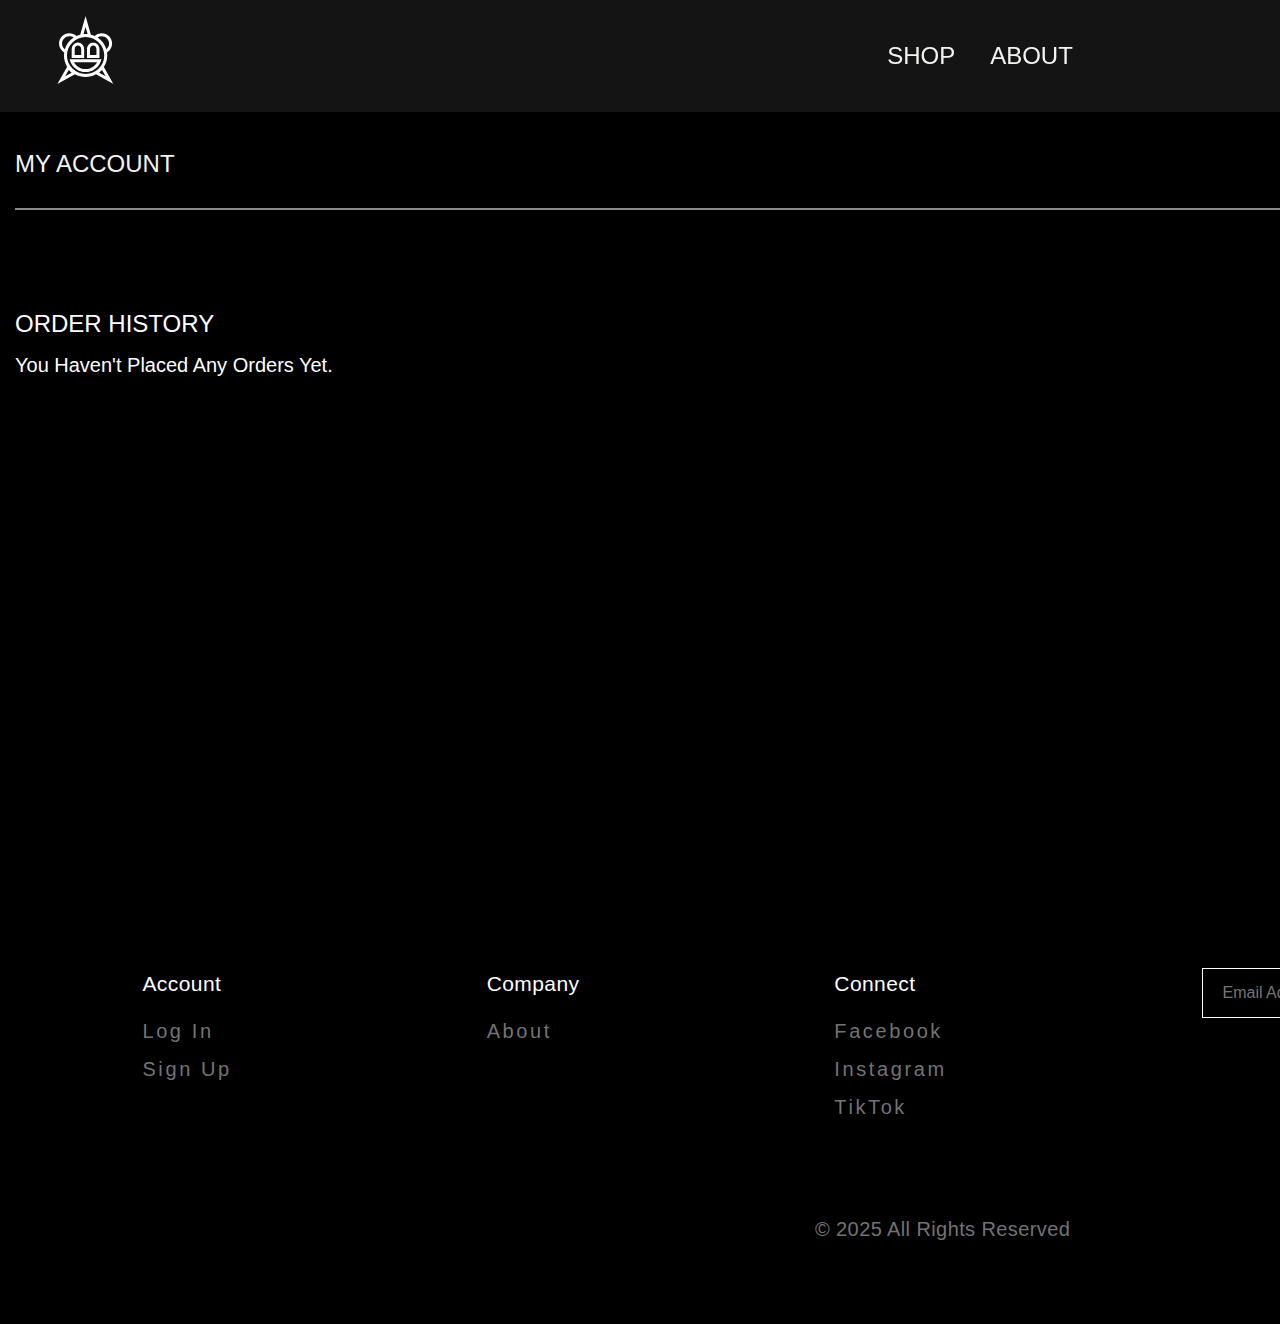
<file: pages/account.html>
<!doctype html>
<html lang="en">
  <head>
    <meta charset="UTF-8" />
    <meta name="viewport" content="width=device-width, initial-scale=1.0" />
    <title>Document</title>
    <link
      rel="stylesheet"
      href="https://cdnjs.cloudflare.com/ajax/libs/modern-normalize/3.0.1/modern-normalize.min.css"
      integrity="sha512-q6WgHqiHlKyOqslT/lgBgodhd03Wp4BEqKeW6nNtlOY4quzyG3VoQKFrieaCeSnuVseNKRGpGeDU3qPmabCANg=="
      crossorigin="anonymous"
      referrerpolicy="no-referrer"
    />
    <link rel="stylesheet" href="../assets/css/reset.css" />
    <script
      src="https://cdn.jsdelivr.net/npm/bootstrap@5.0.2/dist/js/bootstrap.bundle.min.js"
      integrity="sha384-MrcW6ZMFYlzcLA8Nl+NtUVF0sA7MsXsP1UyJoMp4YLEuNSfAP+JcXn/tWtIaxVXM"
      crossorigin="anonymous"
    ></script>
    <link rel="stylesheet" href="../assets/css/style.css" />
  </head>
  <body>
    <header class="header">
      <div class="header__container container">
        <a href="/">
          <svg class="header__logo" width="56" height="68">
            <use href="../assets/icon/symbol-defs.svg#icon-logo"></use>
          </svg>
        </a>
        <nav class="nav">
          <ul class="header__nav__menu">
            <li class="header__nav__item">
              <a href="./catalog.html" class="header__nav__link">SHOP</a>
            </li>
            <li class="header__nav__item">
              <a href="./about-us.html" class="header__nav__link">ABOUT</a>
            </li>
          </ul>
        </nav>
        <ul class="header__list">
          <li class="header__item">
            <a id="searchBtn" href="#">
              <svg class="header__svg" width="24" height="24">
                <use href="../assets/icon/symbol-defs.svg#icon-search"></use>
              </svg>
            </a>
            <div id="searchOverlay" class="search__overlay">
              <div class="search__header">
                <div class="search-input-wrapper">
                  <svg class="header__svg" width="24" height="24">
                    <use
                      href="../assets/icon/symbol-defs.svg#icon-search"
                    ></use>
                  </svg>
                  <input
                    id="searchInput"
                    placeholder="Search..."
                    autocomplete="off"
                    type="text"
                  />
                </div>
                <button id="closeSearch" class="search__close">
                  <svg class="header__svg" width="24" height="24">
                    <use href="../assets/icon/symbol-defs.svg#icon-cross"></use>
                  </svg>
                </button>
              </div>
              <ul id="searchResults" class="small-shop-section__list"></ul>
            </div>
          </li>
          <li class="header__item">
            <a href="./account.html">
              <svg class="header__svg" width="24" height="24">
                <use href="../assets/icon/symbol-defs.svg#icon-account"></use>
              </svg>
            </a>
          </li>
          <li class="header__item">
            <a id="cartOpenBtn" href="#">
              <svg class="header__svg" width="24" height="24">
                <use href="../assets/icon/symbol-defs.svg#icon-bag"></use>
              </svg>
            </a>
          </li>
        </ul>
      </div>

      <!-- CART OVERLAY -->
      <div class="cart-overlay" id="cartOverlay">
        <div class="cart">
          <div class="cart-header">
            <h2 class="cart-header__title">Your Cart</h2>
            <svg id="cartCloseBtn" class="header__svg" width="24" height="24">
              <use href="../assets/icon/symbol-defs.svg#icon-cross"></use>
            </svg>
          </div>

          <ul class="cart-items" id="cartItems"></ul>

          <div class="cart-footer">
            <div class="cart-total">
              <span class="subtotal">Subtotal</span>
              <span id="cartTotal">$0</span>
            </div>
            <button class="checkout-btn">CONTINUE TO CHECKOUT</button>
            <p class="cart-add">Psst, get it now before it sells out.</p>
          </div>
        </div>
      </div>
    </header>
    <main>
      <section class="acc-section">
        <div class="acc__container container">
          <ul class="acc__list">
            <li class="acc__item">
              <h2 class="acc__title">MY ACCOUNT</h2>
            </li>
            <li class="acc__item">
              <a href="./log-in.html" class="acc__logout">LOG OUT</a>
            </li>
          </ul>
          <ul class="acc__info-list">
            <li class="acc__info-item">
              <h3 class="acc__history-title">Order History</h3>
              <p class="acc__history-text">
                You haven't placed any orders yet.
              </p>
            </li>
            <li class="acc__info-item">
              <h3 class="acc__details-title">ACCOUNT DETAILS</h3>
              <ul class="acc__details-list">
                <li class="acc__details-item">
                  <p class="acc__details-text">Anton Kasatkin</p>
                </li>
                <li class="acc__details-item">
                  <p class="acc__details-text">Germany / Berlin</p>
                </li>
                <li class="acc__details-item">
                  <p class="acc__details-text">Kalinovska 2/6</p>
                </li>
              </ul>
             <a href="./sign-up.html"><button class="acc__details-button">ADD A NEW ADRESS</button></a> 
            </li>
          </ul>
        </div>
      </section>
    </main>
    <footer class="footer">
      <div class="footer__container container">
        <ul class="footer__binder-list">
          <li class="footer__binder-item">
            <h3 class="footer__binder-item__title">Account</h3>
            <a href="./log-in.html" class="footer__binder-item__link">Log In</a>
            <a href="./sign-up.html" class="footer__binder-item__link"
              >Sign Up</a
            >
          </li>
          <li class="footer__binder-item">
            <h3 class="footer__binder-item__title">Company</h3>
            <a href="./about-us.html" class="footer__binder-item__link"
              >About</a
            >
          </li>
          <li class="footer__binder-item">
            <h3 class="footer__binder-item__title">Connect</h3>
            <a href="#" class="footer__binder-item__link">Facebook</a>
            <a href="#" class="footer__binder-item__link">Instagram</a>
            <a href="#" class="footer__binder-item__link">TikTok</a>
          </li>
          <li class="footer__binder-item">
            <input
              type="text"
              placeholder="Email Address"
              class="footer__binder-item__input"
            />
            <button class="footer__binder-item__button">
              <svg class="footer__arrow" width="20" height="20">
                <use
                  href="../assets/icon/symbol-defs.svg#icon-arrow-right"
                ></use>
              </svg>
            </button>
          </li>
        </ul>
        <small class="footer__small">© 2025 All Rights Reserved</small>
      </div>
    </footer>
    <template id="productTemplate">
  <li class="small-shop-section__item">
    <div class="shop__overlay">
      <img
        class="small-shop-sectionitemimg"
        src=""
        alt=""
      />
      <div class="shop__overlay1">
        <a href="">
          <button class="shopoverlaybutton">
            VIEW PRODUCT
          </button>
        </a>
      </div>
    </div>
    <h3 class="small-shop-sectionitemtitle"></h3>
  </li>
</template>
    <script src="../assets/js/main.js" type="module"></script>
    <script src="../assets/js/modal.js" type="module"></script>
  </body>
</html>
</file>
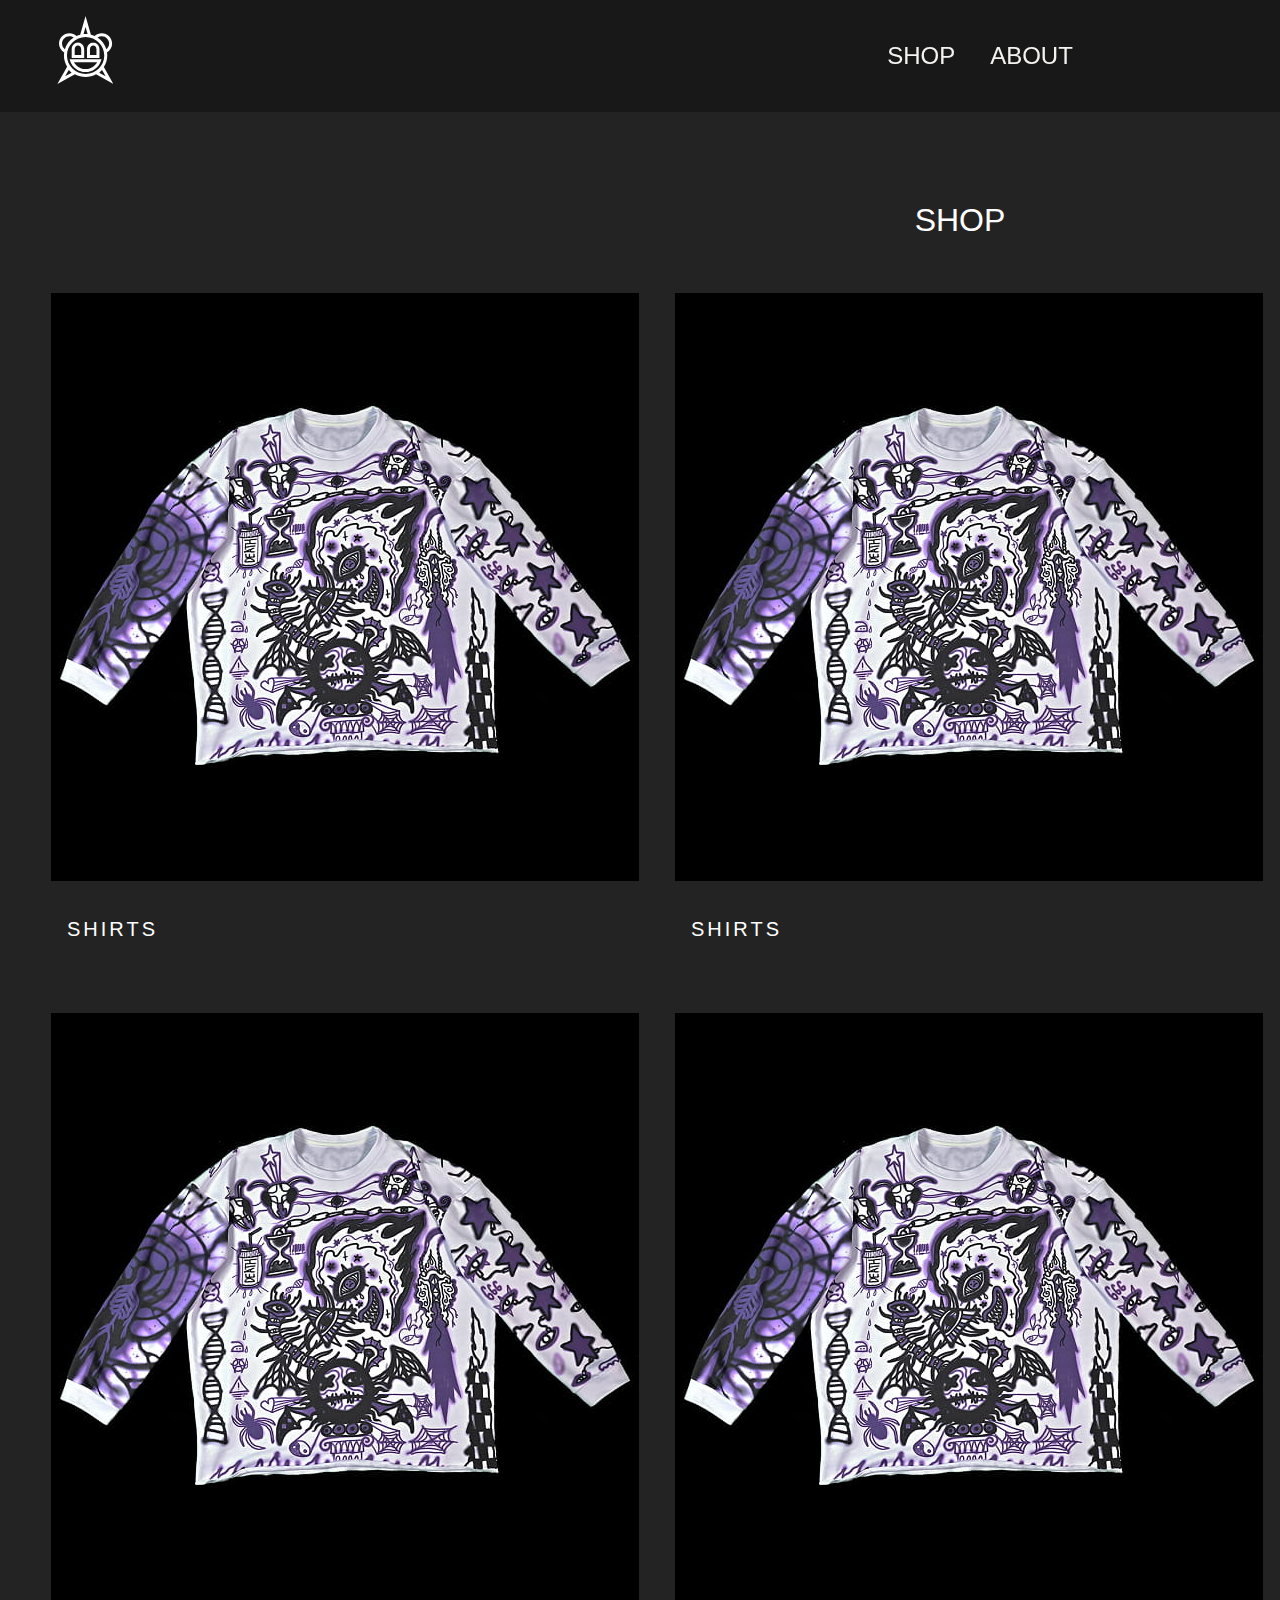
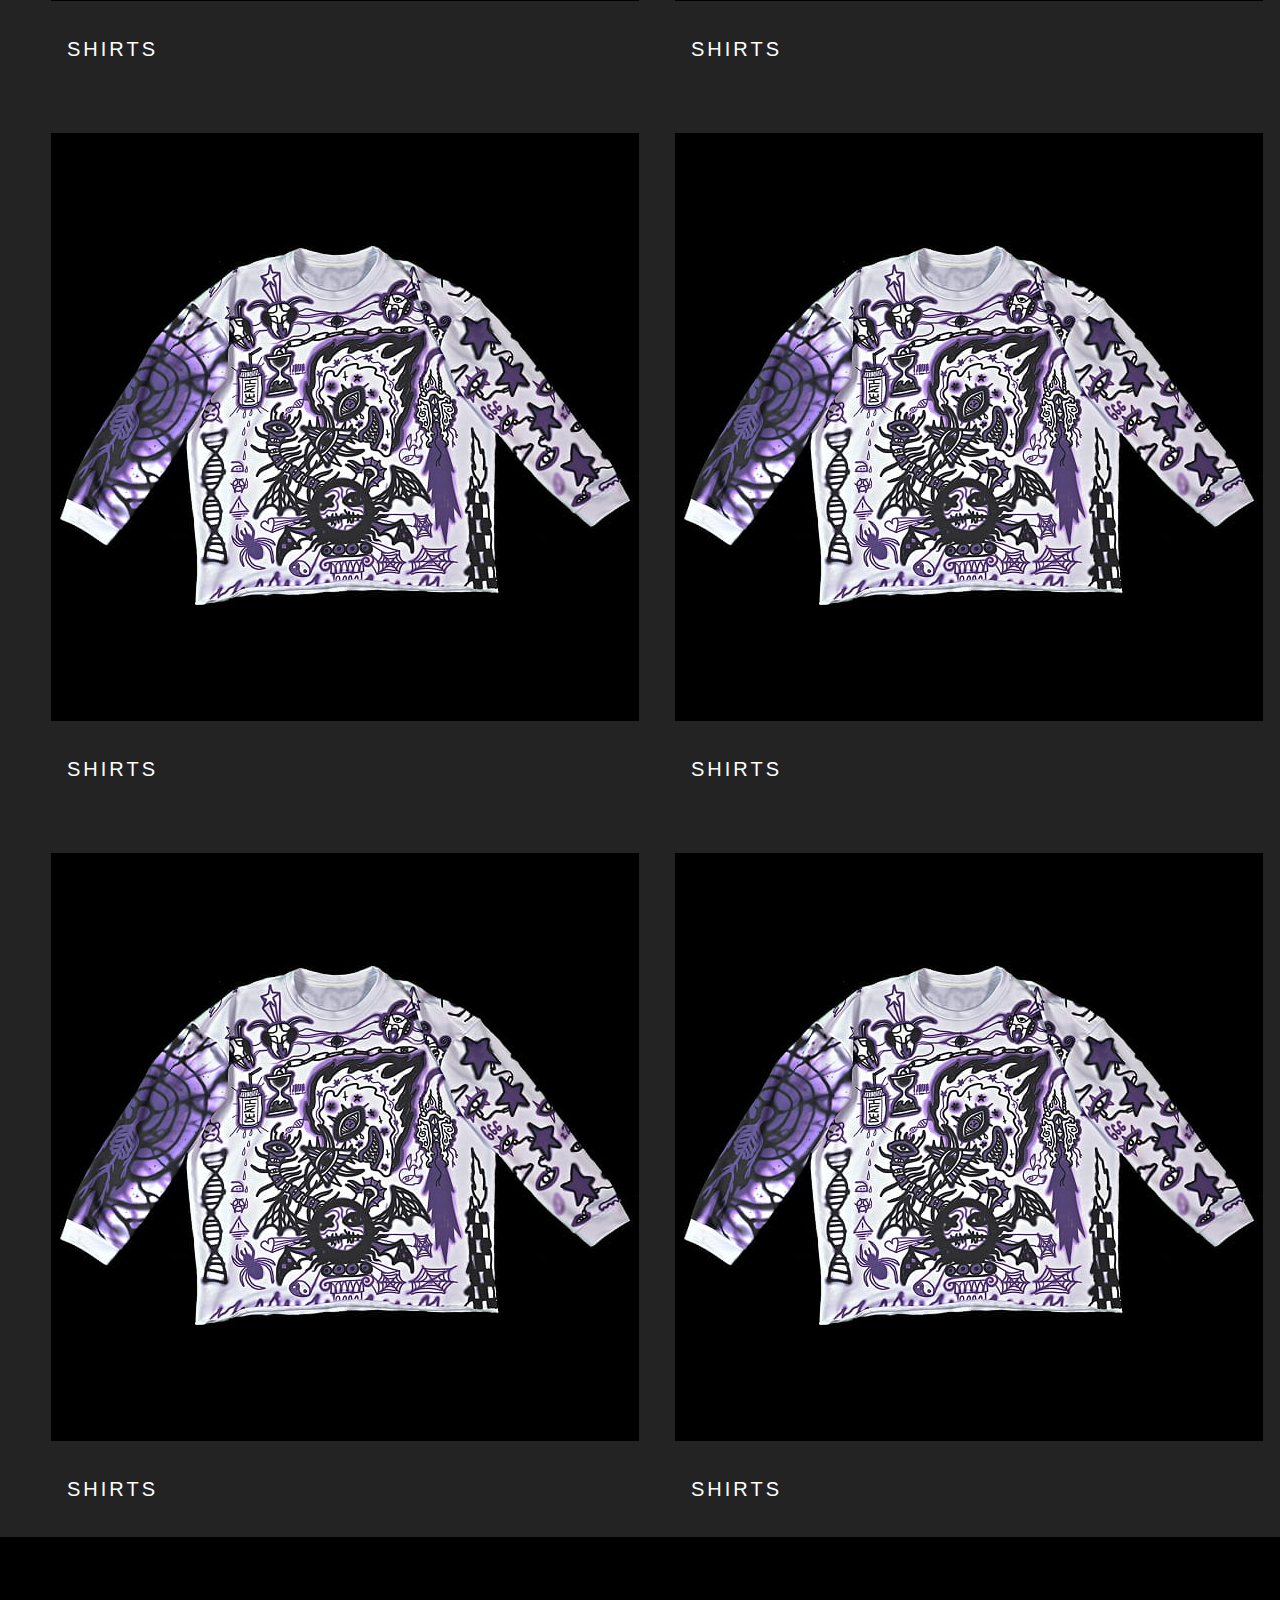
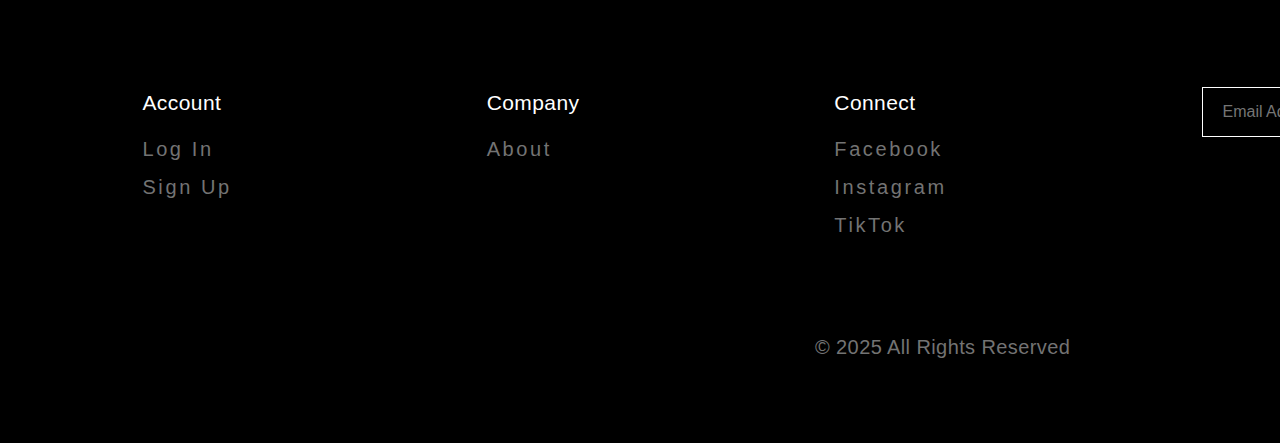
<file: pages/catalog.html>
<!doctype html>
<html lang="en">
  <head>
    <meta charset="UTF-8" />
    <meta name="viewport" content="width=device-width, initial-scale=1.0" />
    <title>Document</title>
    <link
      rel="stylesheet"
      href="https://cdnjs.cloudflare.com/ajax/libs/modern-normalize/3.0.1/modern-normalize.min.css"
      integrity="sha512-q6WgHqiHlKyOqslT/lgBgodhd03Wp4BEqKeW6nNtlOY4quzyG3VoQKFrieaCeSnuVseNKRGpGeDU3qPmabCANg=="
      crossorigin="anonymous"
      referrerpolicy="no-referrer"
    />
    <link rel="stylesheet" href="../assets/css/reset.css" />
    <script
      src="https://cdn.jsdelivr.net/npm/bootstrap@5.0.2/dist/js/bootstrap.bundle.min.js"
      integrity="sha384-MrcW6ZMFYlzcLA8Nl+NtUVF0sA7MsXsP1UyJoMp4YLEuNSfAP+JcXn/tWtIaxVXM"
      crossorigin="anonymous"
    ></script>
    <link rel="stylesheet" href="../assets/css/style.css" />
  </head>
  <body>
    <header class="header">
      <div class="header__container container">
        <a href="/">
          <svg class="header__logo" width="56" height="68">
            <use href="../assets/icon/symbol-defs.svg#icon-logo"></use>
          </svg>
        </a>
        <nav class="nav">
          <ul class="header__nav__menu">
            <li class="header__nav__item">
              <a href="./catalog.html" class="header__nav__link">SHOP</a>
            </li>
            <li class="header__nav__item">
              <a href="./about-us.html" class="header__nav__link">ABOUT</a>
            </li>
          </ul>
        </nav>
        <ul class="header__list">
          <li class="header__item">
            <a id="searchBtn" href="#">
              <svg class="header__svg" width="24" height="24">
                <use href="../assets/icon/symbol-defs.svg#icon-search"></use>
              </svg>
            </a>
            <div id="searchOverlay" class="search__overlay">
              <div class="search__header">
                <div class="search-input-wrapper">
                  <svg class="header__svg" width="24" height="24">
                    <use
                      href="../assets/icon/symbol-defs.svg#icon-search"
                    ></use>
                  </svg>
                  <input
                    id="searchInput"
                    placeholder="Search..."
                    autocomplete="off"
                    type="text"
                  />
                </div>
                <button id="closeSearch" class="search__close">
                  <svg class="header__svg" width="24" height="24">
                    <use href="../assets/icon/symbol-defs.svg#icon-cross"></use>
                  </svg>
                </button>
              </div>
              <ul id="searchResults" class="small-shop-section__list"></ul>
            </div>
          </li>
          <li class="header__item">
            <a href="./account.html">
              <svg class="header__svg" width="24" height="24">
                <use href="../assets/icon/symbol-defs.svg#icon-account"></use>
              </svg>
            </a>
          </li>
          <li class="header__item">
            <a id="cartOpenBtn" href="#">
              <svg class="header__svg" width="24" height="24">
                <use href="../assets/icon/symbol-defs.svg#icon-bag"></use>
              </svg>
            </a>
          </li>
        </ul>
      </div>

      <!-- CART OVERLAY -->
      <div class="cart-overlay" id="cartOverlay">
        <div class="cart">
          <div class="cart-header">
            <h2 class="cart-header__title">Your Cart</h2>
            <svg id="cartCloseBtn" class="header__svg" width="24" height="24">
              <use href="../assets/icon/symbol-defs.svg#icon-cross"></use>
            </svg>
          </div>

          <ul class="cart-items" id="cartItems"></ul>

          <div class="cart-footer">
            <div class="cart-total">
              <span class="subtotal">Subtotal</span>
              <span id="cartTotal">$0</span>
            </div>
            <button class="checkout-btn">CONTINUE TO CHECKOUT</button>
            <p class="cart-add">Psst, get it now before it sells out.</p>
          </div>
        </div>
      </div>
    </header>
    <main>
      <section class="shop">
        <div class="shop__container container">
          <h2 class="small-shop-section__title shop__title">Shop</h2>
          <ul class="small-shop-section__list1">
            <li class="small-shop-section__item">
              <div class="shop__overlay">
                <img
                  class="small-shop-section__item__img"
                  srcset="
                    ../assets/img/pullover-front-1x.jpg 1x,
                    ../assets/img/pullover-front-2x.jpg 2x
                  "
                  src="../assets/img/pullover-front-1x.jpg"
                  alt="pullover on dark background"
                />
                <div class="shop__overlay1">
                  <a href="./item.html"
                    ><button class="shop__overlay__button">
                      VIEW PRODACT
                    </button></a
                  >
                </div>
              </div>
              <h3 class="small-shop-section__item__title">Shirts</h3>
            </li>
            <li class="small-shop-section__item">
              <div class="shop__overlay">
                <img
                  class="small-shop-section__item__img"
                  srcset="
                    ../assets/img/pullover-front-1x.jpg 1x,
                    ../assets/img/pullover-front-2x.jpg 2x
                  "
                  src="../assets/img/pullover-front-1x.jpg"
                  alt="pullover on dark background"
                />
                <div class="shop__overlay1">
                  <a href="./item.html"
                    ><button class="shop__overlay__button">
                      VIEW PRODACT
                    </button></a
                  >
                </div>
              </div>
              <h3 class="small-shop-section__item__title">Shirts</h3>
            </li>
            <li class="small-shop-section__item">
              <div class="shop__overlay">
                <img
                  class="small-shop-section__item__img"
                  srcset="
                    ../assets/img/pullover-front-1x.jpg 1x,
                    ../assets/img/pullover-front-2x.jpg 2x
                  "
                  src="../assets/img/pullover-front-1x.jpg"
                  alt="pullover on dark background"
                />
                <div class="shop__overlay1">
                  <a href="./item.html"
                    ><button class="shop__overlay__button">
                      VIEW PRODACT
                    </button></a
                  >
                </div>
              </div>
              <h3 class="small-shop-section__item__title">Shirts</h3>
            </li>
            <li class="small-shop-section__item">
              <div class="shop__overlay">
                <img
                  class="small-shop-section__item__img"
                  srcset="
                    ../assets/img/pullover-front-1x.jpg 1x,
                    ../assets/img/pullover-front-2x.jpg 2x
                  "
                  src="../assets/img/pullover-front-1x.jpg"
                  alt="pullover on dark background"
                />
                <div class="shop__overlay1">
                  <a href="./item.html"
                    ><button class="shop__overlay__button">
                      VIEW PRODACT
                    </button></a
                  >
                </div>
              </div>
              <h3 class="small-shop-section__item__title">Shirts</h3>
            </li>
            <li class="small-shop-section__item">
              <div class="shop__overlay">
                <img
                  class="small-shop-section__item__img"
                  srcset="
                    ../assets/img/pullover-front-1x.jpg 1x,
                    ../assets/img/pullover-front-2x.jpg 2x
                  "
                  src="../assets/img/pullover-front-1x.jpg"
                  alt="pullover on dark background"
                />
                <div class="shop__overlay1">
                  <a href="./item.html"
                    ><button class="shop__overlay__button">
                      VIEW PRODACT
                    </button></a
                  >
                </div>
              </div>
              <h3 class="small-shop-section__item__title">Shirts</h3>
            </li>
            <li class="small-shop-section__item">
              <div class="shop__overlay">
                <img
                  class="small-shop-section__item__img"
                  srcset="
                    ../assets/img/pullover-front-1x.jpg 1x,
                    ../assets/img/pullover-front-2x.jpg 2x
                  "
                  src="../assets/img/pullover-front-1x.jpg"
                  alt="pullover on dark background"
                />
                <div class="shop__overlay1">
                  <a href="./item.html"
                    ><button class="shop__overlay__button">
                      VIEW PRODACT
                    </button></a
                  >
                </div>
              </div>
              <h3 class="small-shop-section__item__title">Shirts</h3>
            </li>
            <li class="small-shop-section__item">
              <div class="shop__overlay">
                <img
                  class="small-shop-section__item__img"
                  srcset="
                    ../assets/img/pullover-front-1x.jpg 1x,
                    ../assets/img/pullover-front-2x.jpg 2x
                  "
                  src="../assets/img/pullover-front-1x.jpg"
                  alt="pullover on dark background"
                />
                <div class="shop__overlay1">
                  <a href="./item.html"
                    ><button class="shop__overlay__button">
                      VIEW PRODACT
                    </button></a
                  >
                </div>
              </div>
              <h3 class="small-shop-section__item__title">Shirts</h3>
            </li>
            <li class="small-shop-section__item">
              <div class="shop__overlay">
                <img
                  class="small-shop-section__item__img"
                  srcset="
                    ../assets/img/pullover-front-1x.jpg 1x,
                    ../assets/img/pullover-front-2x.jpg 2x
                  "
                  src="../assets/img/pullover-front-1x.jpg"
                  alt="pullover on dark background"
                />
                <div class="shop__overlay1">
                  <a href="./item.html"
                    ><button class="shop__overlay__button">
                      VIEW PRODACT
                    </button></a
                  >
                </div>
              </div>
              <h3 class="small-shop-section__item__title">Shirts</h3>
            </li>
            <li class="small-shop-section__item">
              <div class="shop__overlay">
                <img
                  class="small-shop-section__item__img"
                  srcset="
                    ../assets/img/pullover-front-1x.jpg 1x,
                    ../assets/img/pullover-front-2x.jpg 2x
                  "
                  src="../assets/img/pullover-front-1x.jpg"
                  alt="pullover on dark background"
                />
                <div class="shop__overlay1">
                  <a href="./item.html"
                    ><button class="shop__overlay__button">
                      VIEW PRODACT
                    </button></a
                  >
                </div>
              </div>
              <h3 class="small-shop-section__item__title">Shirts</h3>
            </li>
            <li class="small-shop-section__item">
              <div class="shop__overlay">
                <img
                  class="small-shop-section__item__img"
                  srcset="
                    ../assets/img/pullover-front-1x.jpg 1x,
                    ../assets/img/pullover-front-2x.jpg 2x
                  "
                  src="../assets/img/pullover-front-1x.jpg"
                  alt="pullover on dark background"
                />
                <div class="shop__overlay1">
                  <a href="./item.html"
                    ><button class="shop__overlay__button">
                      VIEW PRODACT
                    </button></a
                  >
                </div>
              </div>
              <h3 class="small-shop-section__item__title">Shirts</h3>
            </li>
            <li class="small-shop-section__item">
              <div class="shop__overlay">
                <img
                  class="small-shop-section__item__img"
                  srcset="
                    ../assets/img/pullover-front-1x.jpg 1x,
                    ../assets/img/pullover-front-2x.jpg 2x
                  "
                  src="../assets/img/pullover-front-1x.jpg"
                  alt="pullover on dark background"
                />
                <div class="shop__overlay1">
                  <a href="./item.html"
                    ><button class="shop__overlay__button">
                      VIEW PRODACT
                    </button></a
                  >
                </div>
              </div>
              <h3 class="small-shop-section__item__title">Shirts</h3>
            </li>
            <li class="small-shop-section__item">
              <div class="shop__overlay">
                <img
                  class="small-shop-section__item__img"
                  srcset="
                    ../assets/img/pullover-front-1x.jpg 1x,
                    ../assets/img/pullover-front-2x.jpg 2x
                  "
                  src="../assets/img/pullover-front-1x.jpg"
                  alt="pullover on dark background"
                />
                <div class="shop__overlay1">
                  <a href="./item.html"
                    ><button class="shop__overlay__button">
                      VIEW PRODACT
                    </button></a
                  >
                </div>
              </div>
              <h3 class="small-shop-section__item__title">Shirts</h3>
            </li>
          </ul>
        </div>
      </section>
    </main>
    <footer class="footer">
      <div class="footer__container container">
        <ul class="footer__binder-list">
          <li class="footer__binder-item">
            <h3 class="footer__binder-item__title">Account</h3>
            <a href="./log-in.html" class="footer__binder-item__link">Log In</a>
            <a href="./sign-up.html" class="footer__binder-item__link"
              >Sign Up</a
            >
          </li>
          <li class="footer__binder-item">
            <h3 class="footer__binder-item__title">Company</h3>
            <a href="./about-us.html" class="footer__binder-item__link"
              >About</a
            >
          </li>
          <li class="footer__binder-item">
            <h3 class="footer__binder-item__title">Connect</h3>
            <a href="#" class="footer__binder-item__link">Facebook</a>
            <a href="#" class="footer__binder-item__link">Instagram</a>
            <a href="#" class="footer__binder-item__link">TikTok</a>
          </li>
          <li class="footer__binder-item footer__input">
            <input
              type="text"
              placeholder="Email Address"
              class="footer__binder-item__input"
            />
            <button class="footer__binder-item__button">
              <svg class="footer__arrow" width="20" height="20">
                <use
                  href="../assets/icon/symbol-defs.svg#icon-arrow-right"
                ></use>
              </svg>
            </button>
          </li>
        </ul>
        <small class="footer__small">© 2025 All Rights Reserved</small>
      </div>
    </footer>
    <template id="productTemplate">
      <li class="small-shop-section__item">
        <div class="shop__overlay">
          <img class="small-shop-sectionitemimg" src="" alt="" />
          <div class="shop__overlay1">
            <a href="">
              <button class="shopoverlaybutton">VIEW PRODUCT</button>
            </a>
          </div>
        </div>
        <h3 class="small-shop-sectionitemtitle"></h3>
      </li>
    </template>
    <script src="../assets/js/main.js" type="module"></script>
    <script src="../assets/js/modal.js" type="module"></script>
  </body>
</html>
</file>
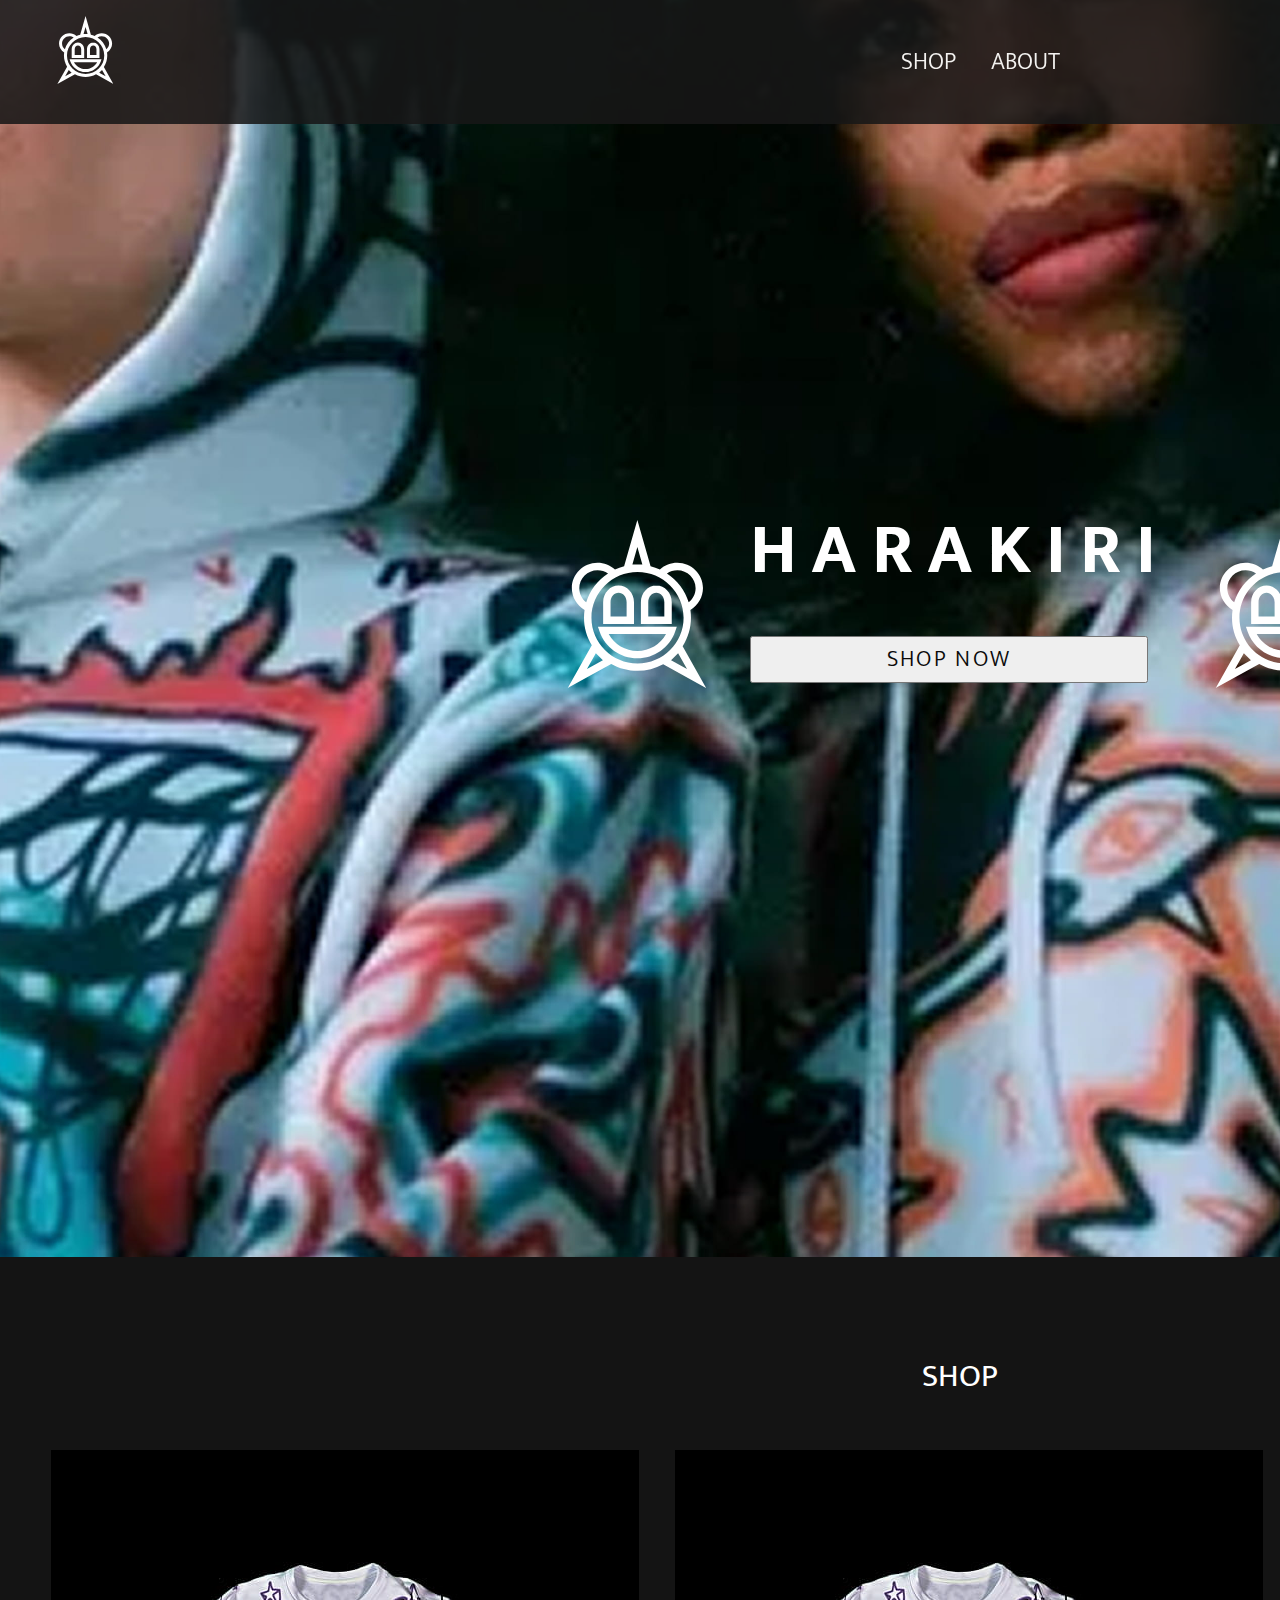
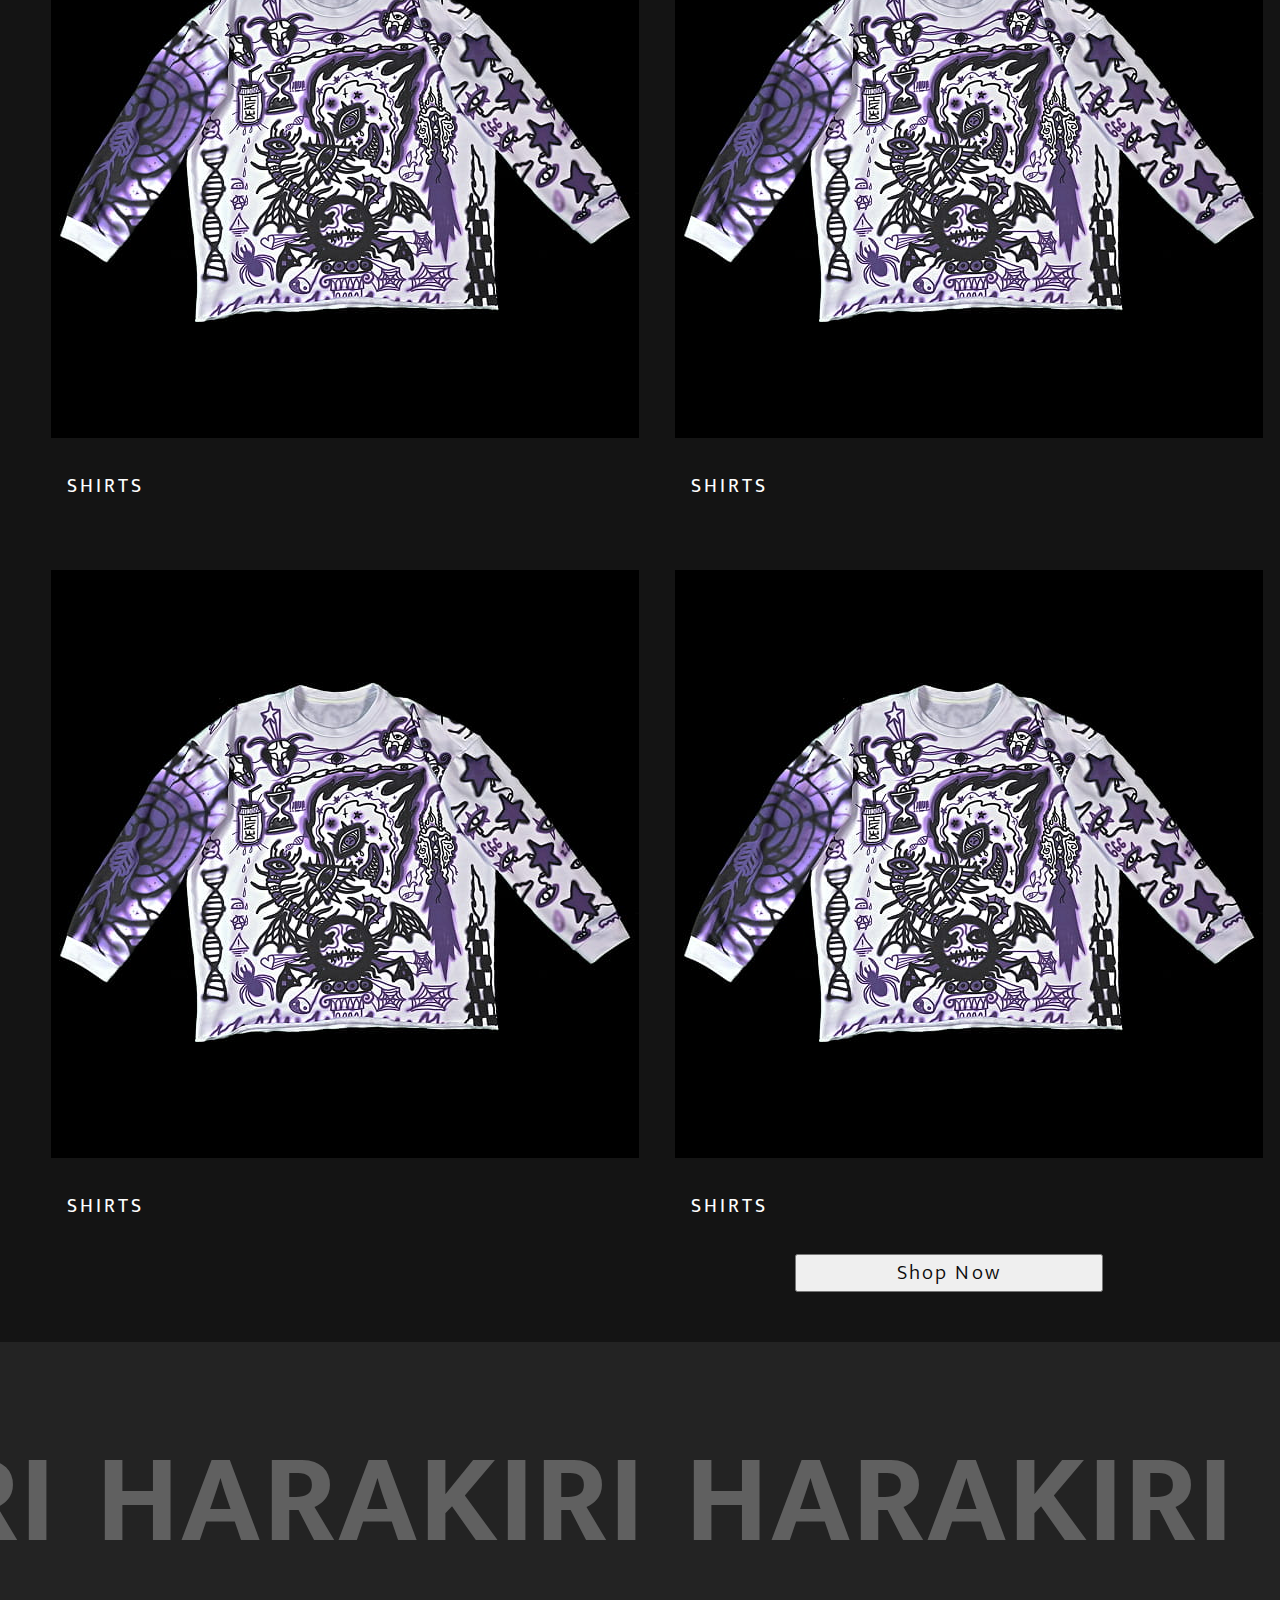
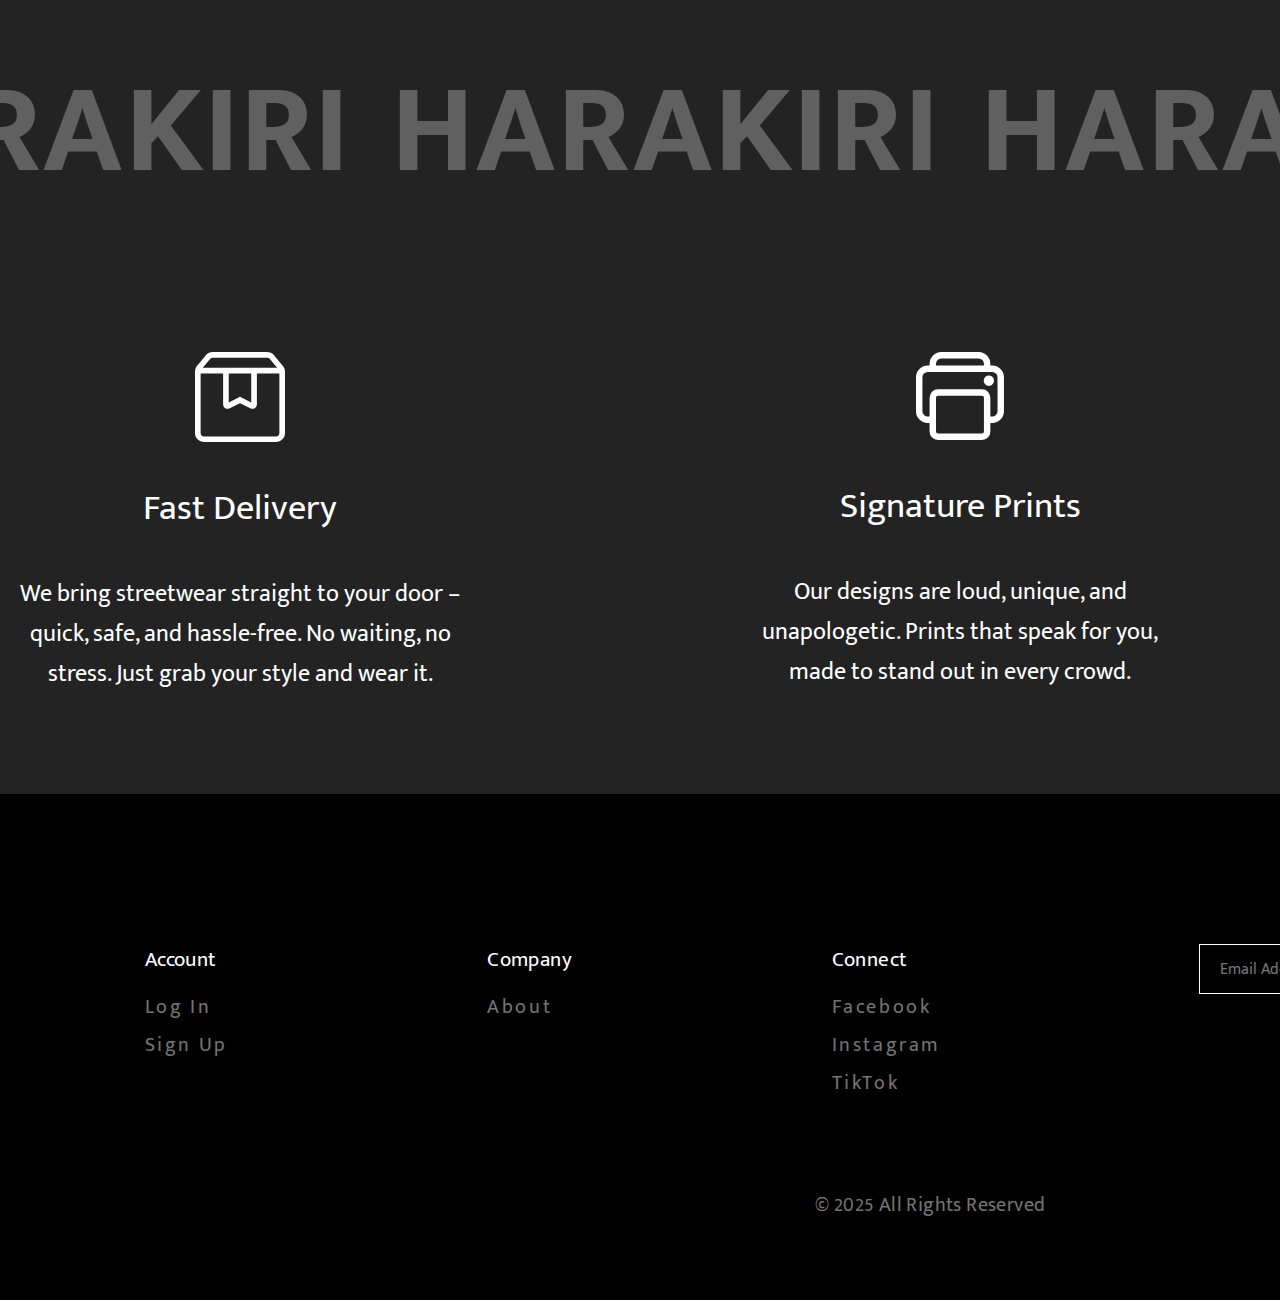
<file: pages/home.html>
<!doctype html>
<html lang="en">
  <head>
    <meta charset="UTF-8" />
    <meta name="viewport" content="width=device-width, initial-scale=1.0" />
    <title>Document</title>
    <link
      rel="stylesheet"
      href="https://cdnjs.cloudflare.com/ajax/libs/modern-normalize/3.0.1/modern-normalize.min.css"
      integrity="sha512-q6WgHqiHlKyOqslT/lgBgodhd03Wp4BEqKeW6nNtlOY4quzyG3VoQKFrieaCeSnuVseNKRGpGeDU3qPmabCANg=="
      crossorigin="anonymous"
      referrerpolicy="no-referrer"
    />
    <link rel="stylesheet" href="../assets/css/reset.css" />
    <link rel="preconnect" href="https://fonts.googleapis.com" />
    <link rel="preconnect" href="https://fonts.gstatic.com" crossorigin />
    <link
      href="https://fonts.googleapis.com/css2?family=Mukta+Mahee:wght@200;300;400;500;600;700;800&display=swap"
      rel="stylesheet"
    />
    <script
      src="https://cdn.jsdelivr.net/npm/bootstrap@5.0.2/dist/js/bootstrap.bundle.min.js"
      integrity="sha384-MrcW6ZMFYlzcLA8Nl+NtUVF0sA7MsXsP1UyJoMp4YLEuNSfAP+JcXn/tWtIaxVXM"
      crossorigin="anonymous"
    ></script>
    <link rel="stylesheet" href="../assets/css/style.css" />
  </head>
  <body>
    <header class="header">
      <div class="header__container container">
        <a href="/">
          <svg class="header__logo" width="56" height="68">
            <use href="../assets/icon/symbol-defs.svg#icon-logo"></use>
          </svg>
        </a>
        <nav class="nav">
          <ul class="header__nav__menu">
            <li class="header__nav__item">
              <a href="./catalog.html" class="header__nav__link">SHOP</a>
            </li>
            <li class="header__nav__item">
              <a href="./about-us.html" class="header__nav__link">ABOUT</a>
            </li>
          </ul>
        </nav>
        <ul class="header__list">
          <li class="header__item">
            <a id="searchBtn" href="#">
              <svg class="header__svg" width="24" height="24">
                <use href="../assets/icon/symbol-defs.svg#icon-search"></use>
              </svg>
            </a>
            <div id="searchOverlay" class="search__overlay">
              <div class="search__header">
                <div class="search-input-wrapper">
                  <svg class="header__svg" width="24" height="24">
                    <use
                      href="../assets/icon/symbol-defs.svg#icon-search"
                    ></use>
                  </svg>
                  <input
                    id="searchInput"
                    placeholder="Search..."
                    autocomplete="off"
                    type="text"
                  />
                </div>
                <button id="closeSearch" class="search__close">
                  <svg class="header__svg" width="24" height="24">
                    <use href="../assets/icon/symbol-defs.svg#icon-cross"></use>
                  </svg>
                </button>
              </div>
              <ul id="searchResults" class="small-shop-section__list"></ul>
            </div>
          </li>
          <li class="header__item">
            <a href="./account.html">
              <svg class="header__svg" width="24" height="24">
                <use href="../assets/icon/symbol-defs.svg#icon-account"></use>
              </svg>
            </a>
          </li>
          <li class="header__item">
            <a id="cartOpenBtn" href="#">
              <svg class="header__svg" width="24" height="24">
                <use href="../assets/icon/symbol-defs.svg#icon-bag"></use>
              </svg>
            </a>
          </li>
        </ul>
      </div>

      <!-- CART OVERLAY -->
      <div class="cart-overlay" id="cartOverlay">
        <div class="cart">
          <div class="cart-header">
            <h2 class="cart-header__title">Your Cart</h2>
            <svg id="cartCloseBtn" class="header__svg" width="24" height="24">
              <use href="../assets/icon/symbol-defs.svg#icon-cross"></use>
            </svg>
          </div>

          <ul class="cart-items" id="cartItems"></ul>

          <div class="cart-footer">
            <div class="cart-total">
              <span class="subtotal">Subtotal</span>
              <span id="cartTotal">$0</span>
            </div>
            <button class="checkout-btn">CONTINUE TO CHECKOUT</button>
            <p class="cart-add">Psst, get it now before it sells out.</p>
          </div>
        </div>
      </div>
    </header>
    <main class="main">
      <section class="welcome-section">
        <div class="welcome-section__container container">
          <ul class="welcome-section__list">
            <li class="welcome-section__item">
              <svg class="welcome-section__item__logo" width="140" height="168">
                <use href="../assets/icon/symbol-defs.svg#icon-logo"></use>
              </svg>
            </li>
            <li class="welcome-section__item">
              <h1 class="welcome-section__title">HARAKIRI</h1>
              <a href="../pages/catalog.html"
                ><button class="welcome-section__shop-button">
                  SHOP NOW
                </button></a
              >
            </li>
            <li class="welcome-section__item">
              <svg class="welcome-section__item__logo" width="140" height="168">
                <use href="../assets/icon/symbol-defs.svg#icon-logo"></use>
              </svg>
            </li>
          </ul>
        </div>
      </section>
      <section class="small-shop-section">
        <div class="small-shop-section__container container">
          <h2 class="small-shop-section__title">Shop</h2>
          <ul class="small-shop-section__list1">
            <li class="small-shop-section__item">
              <div class="shop__overlay">
                <img
                  class="small-shop-section__item__img"
                  srcset="
                    ../assets/img/pullover-front-1x.jpg 1x,
                    ../assets/img/pullover-front-2x.jpg 2x
                  "
                  src="../assets/img/pullover-front-1x.jpg"
                  alt="pullover on dark background"
                />
                <div class="shop__overlay1">
                  <a href="./item.html"
                    ><button class="shop__overlay__button">
                      VIEW PRODACT
                    </button></a
                  >
                </div>
              </div>
              <h3 class="small-shop-section__item__title">Shirts</h3>
            </li>
            <li class="small-shop-section__item">
              <div class="shop__overlay">
                <img
                  class="small-shop-section__item__img"
                  srcset="
                    ../assets/img/pullover-front-1x.jpg 1x,
                    ../assets/img/pullover-front-2x.jpg 2x
                  "
                  src="../assets/img/pullover-front-1x.jpg"
                  alt="pullover on dark background"
                />
                <div class="shop__overlay1">
                  <a href="./item.html"
                    ><button class="shop__overlay__button">
                      VIEW PRODACT
                    </button></a
                  >
                </div>
              </div>
              <h3 class="small-shop-section__item__title">Shirts</h3>
            </li>
            <li class="small-shop-section__item">
              <div class="shop__overlay">
                <img
                  class="small-shop-section__item__img"
                  srcset="
                    ../assets/img/pullover-front-1x.jpg 1x,
                    ../assets/img/pullover-front-2x.jpg 2x
                  "
                  src="../assets/img/pullover-front-1x.jpg"
                  alt="pullover on dark background"
                />
                <div class="shop__overlay1">
                  <a href="./item.html"
                    ><button class="shop__overlay__button">
                      VIEW PRODACT
                    </button></a
                  >
                </div>
              </div>
              <h3 class="small-shop-section__item__title">Shirts</h3>
            </li>
            <li class="small-shop-section__item">
              <div class="shop__overlay">
                <img
                  class="small-shop-section__item__img"
                  srcset="
                    ../assets/img/pullover-front-1x.jpg 1x,
                    ../assets/img/pullover-front-2x.jpg 2x
                  "
                  src="../assets/img/pullover-front-1x.jpg"
                  alt="pullover on dark background"
                />
                <div class="shop__overlay1">
                  <a href="./item.html"
                    ><button class="shop__overlay__button">
                      VIEW PRODACT
                    </button></a
                  >
                </div>
              </div>
              <h3 class="small-shop-section__item__title">Shirts</h3>
            </li>
            <li class="small-shop-section__item">
              <div class="shop__overlay">
                <img
                  class="small-shop-section__item__img"
                  srcset="
                    ../assets/img/pullover-front-1x.jpg 1x,
                    ../assets/img/pullover-front-2x.jpg 2x
                  "
                  src="../assets/img/pullover-front-1x.jpg"
                  alt="pullover on dark background"
                />
                <div class="shop__overlay1">
                  <a href="./item.html"
                    ><button class="shop__overlay__button">
                      VIEW PRODACT
                    </button></a
                  >
                </div>
              </div>
              <h3 class="small-shop-section__item__title">Shirts</h3>
            </li>
            <li class="small-shop-section__item">
              <div class="shop__overlay">
                <img
                  class="small-shop-section__item__img"
                  srcset="
                    ../assets/img/pullover-front-1x.jpg 1x,
                    ../assets/img/pullover-front-2x.jpg 2x
                  "
                  src="../assets/img/pullover-front-1x.jpg"
                  alt="pullover on dark background"
                />
                <div class="shop__overlay1">
                  <a href="./item.html"
                    ><button class="shop__overlay__button">
                      VIEW PRODACT
                    </button></a
                  >
                </div>
              </div>
              <h3 class="small-shop-section__item__title">Shirts</h3>
            </li>
          </ul>
          <a href="./catalog.html" class="small-shop-section__link"
            ><button class="small-shop-section__shop-button">
              Shop Now
            </button></a
          >
        </div>
      </section>
      <section class="harakiri-hover-section">
        <div class="harakiri-hover-section__container container">
          <div class="harakiri-hover__row">
            <div class="harakiri-hover__word">
              <span class="highlight">HAR</span><span class="highlight">AK</span
              ><span class="highlight">IRI</span>
            </div>
            <div class="harakiri-hover__word">
              <span class="highlight">HAR</span><span class="highlight">AK</span
              ><span class="highlight">IRI</span>
            </div>
            <div class="harakiri-hover__word">
              <span class="highlight">HAR</span><span class="highlight">AK</span
              ><span class="highlight">IRI</span>
            </div>
            <div class="harakiri-hover__word">
              <span class="highlight">HAR</span><span class="highlight">AK</span
              ><span class="highlight">IRI</span>
            </div>
            <div class="harakiri-hover__word">
              <span class="highlight">HAR</span><span class="highlight">AK</span
              ><span class="highlight">IRI</span>
            </div>
          </div>
          <div class="harakiri-hover__row">
            <div class="harakiri-hover__word">
              <span class="highlight">HAR</span><span class="highlight">AK</span
              ><span class="highlight">IRI</span>
            </div>
            <div class="harakiri-hover__word">
              <span class="highlight">HAR</span><span class="highlight">AK</span
              ><span class="highlight">IRI</span>
            </div>
            <div class="harakiri-hover__word">
              <span class="highlight">HAR</span><span class="highlight">AK</span
              ><span class="highlight">IRI</span>
            </div>
            <div class="harakiri-hover__word">
              <span class="highlight">HAR</span><span class="highlight">AK</span
              ><span class="highlight">IRI</span>
            </div>
          </div>
        </div>
      </section>
      <section class="slider-section">
        <div class="slider__container container">
          <div
            class="card"
            style="
              background-image: url(&quot;../assets/img/main-bg-2x.jpg&quot;);
            "
          ></div>
          <div
            class="card active"
            style="
              background-image: url(&quot;../assets/img/main-bg-2x.jpg&quot;);
            "
          ></div>
          <div
            class="card"
            style="
              background-image: url(&quot;../assets/img/main-bg-2x.jpg&quot;);
            "
          ></div>
        </div>

        <div class="content">
          <p>
            At HARAKIRI, we believe clothing is more than just fabric – it’s a
            way to express your identity, confidence, and lifestyle. Every piece
            in our collection is designed with purpose, blending comfort, style,
            and individuality.
          </p>
          <a href="#" class="shop-btn">SHOP NOW</a>
        </div>
      </section>
      <section class="our-pluses">
        <div class="our-pluses__container container">
          <ul class="our-pluses__list">
            <li class="our-pluses__item">
              <svg class="our-pluses__svg" width="90" height="90">
                <use href="../assets/icon/symbol-defs.svg#icon-box"></use>
              </svg>
              <h3 class="our-pluses__item__title">Fast Delivery</h3>
              <p class="our-pluses__item__text">
                We bring streetwear straight to your door – quick, safe, and
                hassle-free. No waiting, no stress. Just grab your style and
                wear it.
              </p>
            </li>
            <li class="our-pluses__item">
              <svg class="our-pluses__svg" width="88" height="88">
                <use href="../assets/icon/symbol-defs.svg#icon-printer"></use>
              </svg>
              <h3 class="our-pluses__item__title">Signature Prints</h3>
              <p class="our-pluses__item__text">
                Our designs are loud, unique, and unapologetic. Prints that
                speak for you, made to stand out in every crowd.
              </p>
            </li>
            <li class="our-pluses__item">
              <svg class="our-pluses__svg" width="88" height="88">
                <use href="../assets/icon/symbol-defs.svg#icon-check"></use>
              </svg>
              <h3 class="our-pluses__item__title">Premium Quality</h3>
              <p class="our-pluses__item__text">
                Every piece is built to last. Strong fabrics, bold colors, and
                perfect fit – made for daily wear and endless energy.
              </p>
            </li>
          </ul>
        </div>
      </section>
    </main>
    <footer class="footer">
      <div class="footer__container container">
        <ul class="footer__binder-list">
          <li class="footer__binder-item">
            <h3 class="footer__binder-item__title">Account</h3>
            <a href="./log-in.html" class="footer__binder-item__link">Log In</a>
            <a href="./sign-up.html" class="footer__binder-item__link"
              >Sign Up</a
            >
          </li>
          <li class="footer__binder-item">
            <h3 class="footer__binder-item__title">Company</h3>
            <a href="./about-us.html" class="footer__binder-item__link"
              >About</a
            >
          </li>
          <li class="footer__binder-item">
            <h3 class="footer__binder-item__title">Connect</h3>
            <a href="#" class="footer__binder-item__link">Facebook</a>
            <a href="#" class="footer__binder-item__link">Instagram</a>
            <a href="#" class="footer__binder-item__link">TikTok</a>
          </li>
          <li class="footer__binder-item">
            <input
              type="text"
              placeholder="Email Address"
              class="footer__binder-item__input"
            />
            <button class="footer__binder-item__button">
              <svg class="footer__arrow" width="20" height="20">
                <use
                  href="../assets/icon/symbol-defs.svg#icon-arrow-right"
                ></use>
              </svg>
            </button>
          </li>
        </ul>
        <small class="footer__small">© 2025 All Rights Reserved</small>
      </div>
    </footer>
    <template id="productTemplate">
      <li class="small-shop-section__item">
        <div class="shop__overlay">
          <img class="small-shop-sectionitemimg" src="" alt="" />
          <div class="shop__overlay1">
            <a href="">
              <button class="shopoverlaybutton">VIEW PRODUCT</button>
            </a>
          </div>
        </div>
        <h3 class="small-shop-sectionitemtitle"></h3>
      </li>
    </template>
    <script src="../assets/js/main.js" type="module"></script>
    <script src="../assets/js/modal.js" type="module"></script>
  </body>
</html>
</file>
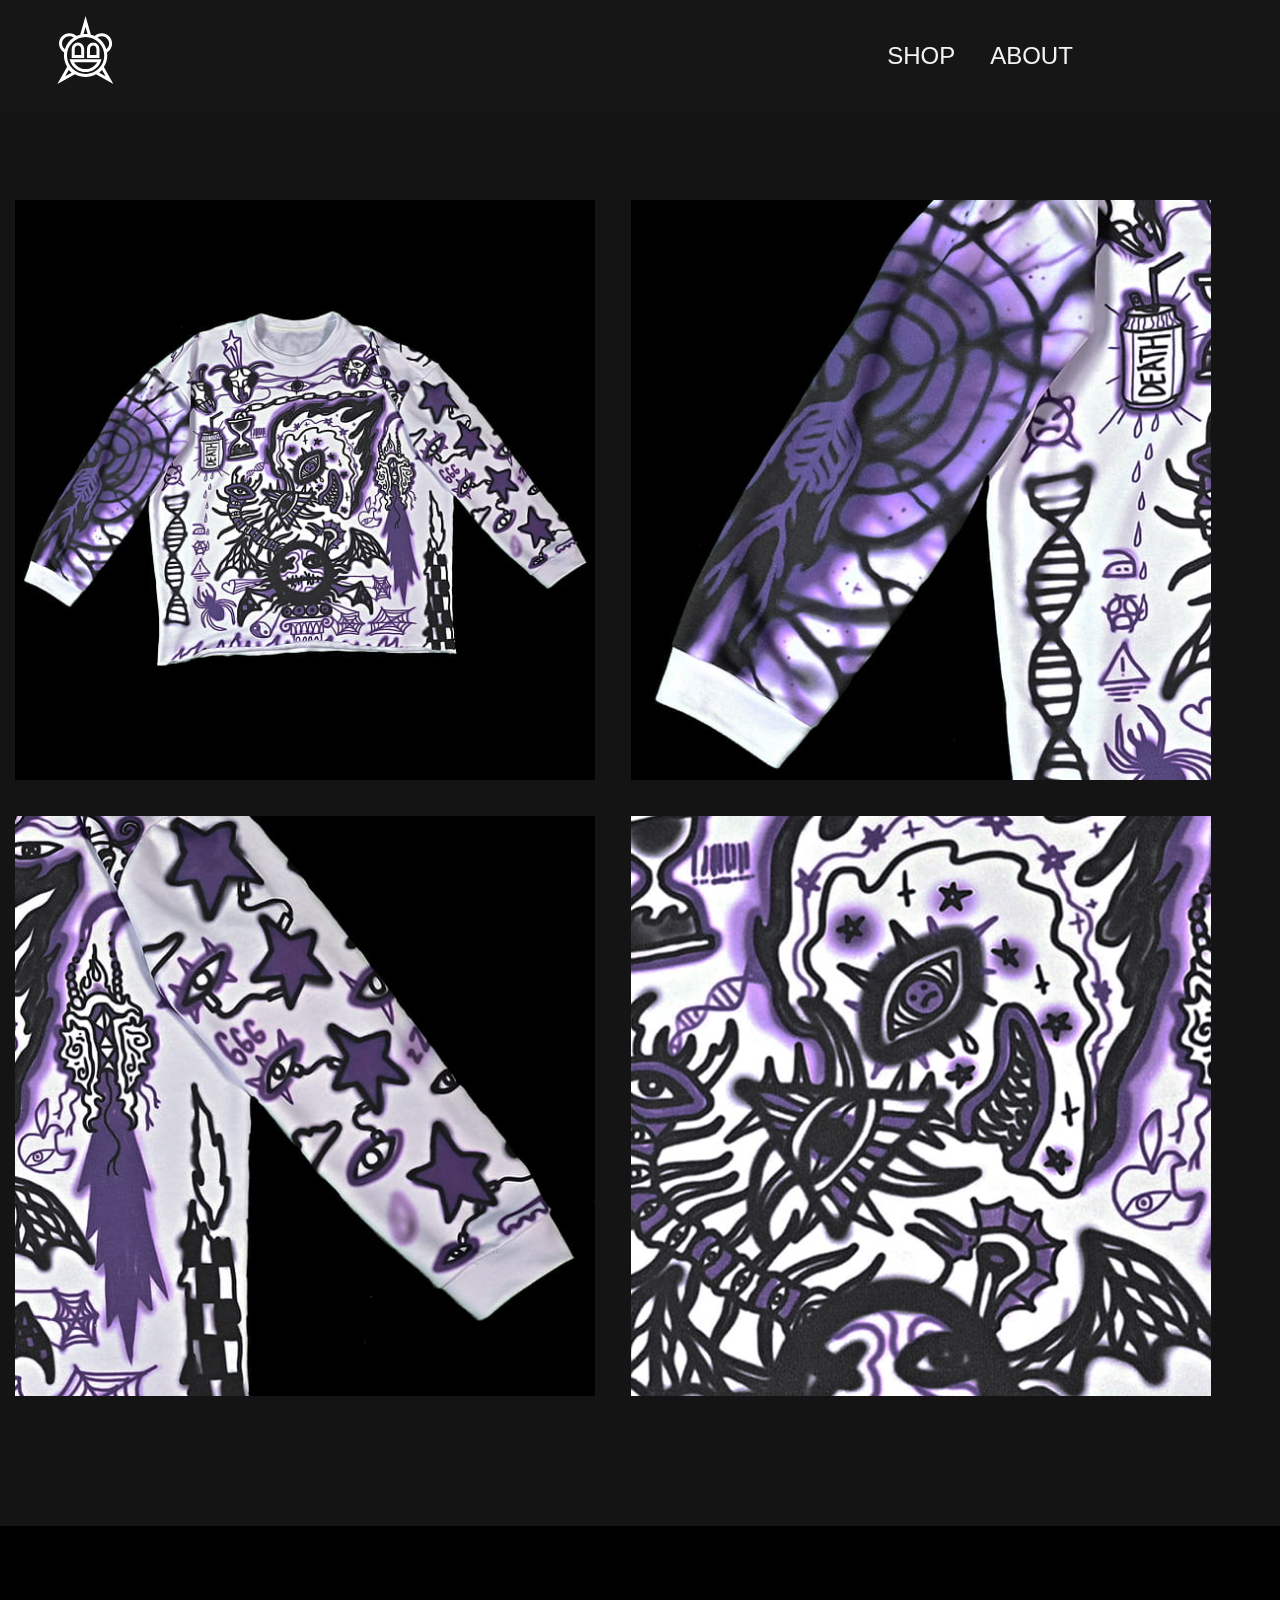
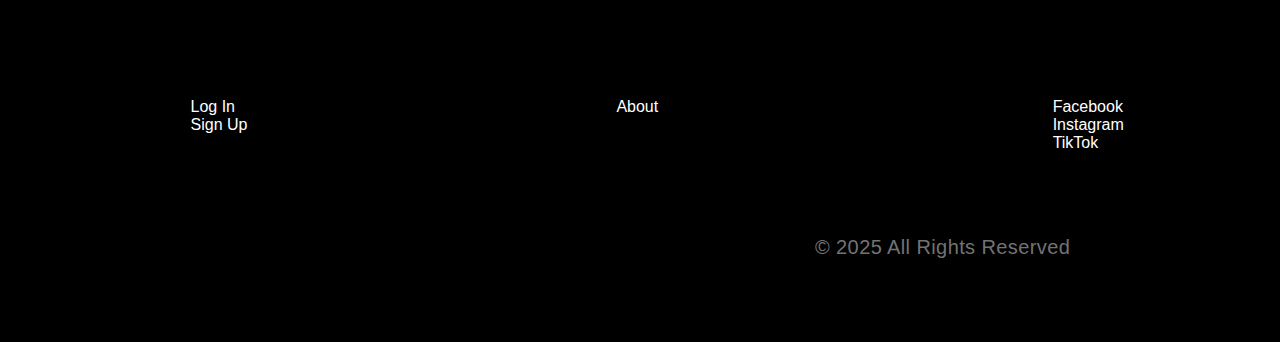
<file: pages/item.html>
<!doctype html>
<html lang="en">
  <head>
    <meta charset="UTF-8" />
    <meta name="viewport" content="width=device-width, initial-scale=1.0" />
    <title>Document</title>
    <link
      rel="stylesheet"
      href="https://cdnjs.cloudflare.com/ajax/libs/modern-normalize/3.0.1/modern-normalize.min.css"
      integrity="sha512-q6WgHqiHlKyOqslT/lgBgodhd03Wp4BEqKeW6nNtlOY4quzyG3VoQKFrieaCeSnuVseNKRGpGeDU3qPmabCANg=="
      crossorigin="anonymous"
      referrerpolicy="no-referrer"
    />
    <link rel="stylesheet" href="../assets/css/reset.css" />
    <script
      src="https://cdn.jsdelivr.net/npm/bootstrap@5.0.2/dist/js/bootstrap.bundle.min.js"
      integrity="sha384-MrcW6ZMFYlzcLA8Nl+NtUVF0sA7MsXsP1UyJoMp4YLEuNSfAP+JcXn/tWtIaxVXM"
      crossorigin="anonymous"
    ></script>
    <link rel="stylesheet" href="../assets/css/style.css" />
  </head>
  <body>
    <header class="header">
      <div class="header__container container">
        <a href="/">
          <svg class="header__logo" width="56" height="68">
            <use href="../assets/icon/symbol-defs.svg#icon-logo"></use>
          </svg>
        </a>
        <nav class="nav">
          <ul class="header__nav__menu">
            <li class="header__nav__item">
              <a href="./catalog.html" class="header__nav__link">SHOP</a>
            </li>
            <li class="header__nav__item">
              <a href="./about-us.html" class="header__nav__link">ABOUT</a>
            </li>
          </ul>
        </nav>
        <ul class="header__list">
          <li class="header__item">
            <a id="searchBtn" href="#">
              <svg class="header__svg" width="24" height="24">
                <use href="../assets/icon/symbol-defs.svg#icon-search"></use>
              </svg>
            </a>
            <div id="searchOverlay" class="search__overlay">
              <div class="search__header">
                <div class="search-input-wrapper">
                  <svg class="header__svg" width="24" height="24">
                    <use
                      href="../assets/icon/symbol-defs.svg#icon-search"
                    ></use>
                  </svg>
                  <input
                    id="searchInput"
                    placeholder="Search..."
                    autocomplete="off"
                    type="text"
                  />
                </div>
                <button id="closeSearch" class="search__close">
                  <svg class="header__svg" width="24" height="24">
                    <use href="../assets/icon/symbol-defs.svg#icon-cross"></use>
                  </svg>
                </button>
              </div>
              <ul id="searchResults" class="small-shop-section__list"></ul>
            </div>
          </li>
          <li class="header__item">
            <a href="./account.html">
              <svg class="header__svg" width="24" height="24">
                <use href="../assets/icon/symbol-defs.svg#icon-account"></use>
              </svg>
            </a>
          </li>
          <li class="header__item">
            <a id="cartOpenBtn" href="#">
              <svg class="header__svg" width="24" height="24">
                <use href="../assets/icon/symbol-defs.svg#icon-bag"></use>
              </svg>
            </a>
          </li>
        </ul>
      </div>

      <!-- CART OVERLAY -->
      <div class="cart-overlay" id="cartOverlay">
        <div class="cart">
          <div class="cart-header">
            <h2 class="cart-header__title">Your Cart</h2>
            <svg id="cartCloseBtn" class="header__close__svg" width="24" height="24">
              <use href="../assets/icon/symbol-defs.svg#icon-cross"></use>
            </svg>
          </div>

          <ul class="cart-items" id="cartItems"></ul>

          <div class="cart-footer">
            <div class="cart-total">
              <span class="subtotal">Subtotal</span>
              <span id="cartTotal" class="header__total">$0</span>
            </div>
            <button class="checkout-btn">CONTINUE TO CHECKOUT</button>
            <p class="cart-add">Psst, get it now before it sells out.</p>
          </div>
        </div>
      </div>
    </header>
    <main>
      <section class="item">
        <div class="item__container container">
          <ul class="item__binder">
            <li class="item2">
              <ul class="item__fotos">
                <li class="item__foto">
                  <img
                    class="item-section__img"
                    srcset="
                      ../assets/img/pullover-front-1x.jpg 1x,
                      ../assets/img/pullover-front-2x.jpg 2x
                    "
                    src="../assets/img/pullover-front-1x.jpg"
                    alt="pullover on dark background"
                  />
                </li>
                <li class="item__foto">
                  <img
                    class="item-section__img"
                    srcset="
                      ../assets/img/pullover-side1-1x.jpg 1x,
                      ../assets/img/pullover-side1-2x.jpg 2x
                    "
                    src="../assets/img/pullover-side1-1x.jpg"
                    alt="pullover on dark background"
                  />
                </li>
                <li class="item__foto">
                  <img
                    class="item-section__img"
                    srcset="
                      ../assets/img/pullover-side2-1x.jpg 1x,
                      ../assets/img/pullover-side2-2x.jpg 2x
                    "
                    src="../assets/img/pullover-side2-1x.jpg"
                    alt="pullover on dark background"
                  />
                </li>
                <li class="item__foto">
                  <img
                    class="item-section__img"
                    srcset="
                      ../assets/img/pullover-drawing-1x.jpg 1x,
                      ../assets/img/pullover-drawing-2x.jpg 2x
                    "
                    src="../assets/img/pullover-drawing-1x.jpg"
                    alt="pullover on dark background"
                  />
                </li>
              </ul>
            </li>
            <li class="item2">
              <ul class="item__description-list">
                <li class="item__description-item">
                  <h2 class="item__description__title">Shirt BLA-BLA-BLA</h2>
                </li>
                <li class="item__description-item">
                  <p class="item__description__price">$238 $167</p>
                </li>
              </ul>

              <div class="price-line"></div>
              <p class="item__description__color">Color</p>
              <ul class="item__color-list">
                <li class="item__color-item">
                  <div class="item__color1"></div>
                </li>
                <li class="item__color-item">
                  <div class="item__color2"></div>
                </li>
              </ul>

              <p class="item__description__size">Size</p>
              <ul class="item__size-list">
                <li class="item__size-item">
                  <button class="item__size">XS</button>
                </li>
                <li class="item__size-item">
                  <button class="item__size">S</button>
                </li>
                <li class="item__size-item">
                  <button class="item__size">M</button>
                </li>
                <li class="item__size-item">
                  <button class="item__size">L</button>
                </li>
                <li class="item__size-item">
                  <button class="item__size">XL</button>
                </li>
                <li class="item__size-item">
                  <button class="item__size">XXL</button>
                </li>
              </ul>

              <button
                class="item__description__buy buy-btn"
                data-id="1"
                data-title="The Organic Cotton Long-Sleeve Turtleneck"
                data-price="167"
                data-img="../assets/img/pullover-front-1x.jpg"
              >
                ADD TO BAG
              </button>

              <p class="item__first-description-text">
                Part shirt, part jacket, all style.
              </p>
              <p class="item__main-description-text">
                Meet your new chilly weather staple. The ReWool® Oversized Shirt
                Jacket has all the classic shirt detailing—collar, cuffs with
                buttons, and a shirttail hem, along with two front chest flap
                pockets and on-seam pockets. The sleeves are fully lined for
                added warmth and it’s made with a GRS-certified recycled Italian
                Wool and GRS-certified recycled nylon blend. Think cozy, comfy,
                and oh-so easy to layer.With the goal of increasing the use of
                recycled materials and reducing the harmful impacts of
                production, the Global Recycled Standard (GRS) sets requirements
                for third-party certification of recycled input in
                products—including chain of custody, social and environmental
                practices, and chemical restrictions.
              </p>

              <ul class="size__desc-list">
                <li class="size__desc-item">
                  <h3 class="item__desc__model">Modell</h3>
                </li>
                <li class="size__desc-item">
                  <p class="item__desc__text">Model is 6′2″, wearing a size M</p>
                </li>
              </ul>
            </li>
          </ul>
        </div>
      </section>
    </main>

    <footer class="footer">
      <div class="footer__container container">
        <ul class="footer__binder-list">
          <li class="footer__binder-item">
            <h3 class="footerbinder-itemtitle">Account</h3>
            <a href="./log-in.html" class="footerbinder-itemlink">Log In</a>
            <a href="./sign-up.html" class="footerbinder-itemlink">Sign Up</a>
          </li>
          <li class="footer__binder-item">
            <h3 class="footerbinder-itemtitle">Company</h3>
            <a href="./about-us.html" class="footerbinder-itemlink">About</a>
          </li>
          <li class="footer__binder-item">
            <h3 class="footerbinder-itemtitle">Connect</h3>
            <a href="#" class="footerbinder-itemlink">Facebook</a>
            <a href="#" class="footerbinder-itemlink">Instagram</a>
            <a href="#" class="footerbinder-itemlink">TikTok</a>
          </li>
          <li class="footer__binder-item">
            <input
              type="text"
              placeholder="Email Address"
              class="footerbinder-iteminput"
            />
            <button class="footerbinder-itembutton">
              <svg class="footer__arrow" width="20" height="20">
                <use
                  href="../assets/icon/symbol-defs.svg#icon-arrow-right"
                ></use>
              </svg>
            </button>
          </li>
        </ul>
        <small class="footer__small">© 2025 All Rights Reserved</small>
      </div>
    </footer>

    <template id="productTemplate">
      <li class="small-shop-section__item">
        <div class="shop__overlay">
          <img class="small-shop-sectionitemimg" src="" alt="" />
          <div class="shop__overlay1">
            <a href="">
              <button class="shopoverlaybutton">VIEW PRODUCT</button>
            </a>
          </div>
        </div>
        <h3 class="small-shop-sectionitemtitle"></h3>
      </li>
    </template>

    <script src="../assets/js/main.js" type="module"></script>
    <script src="../assets/js/modal.js" type="module"></script>
  </body>
</html>
</file>
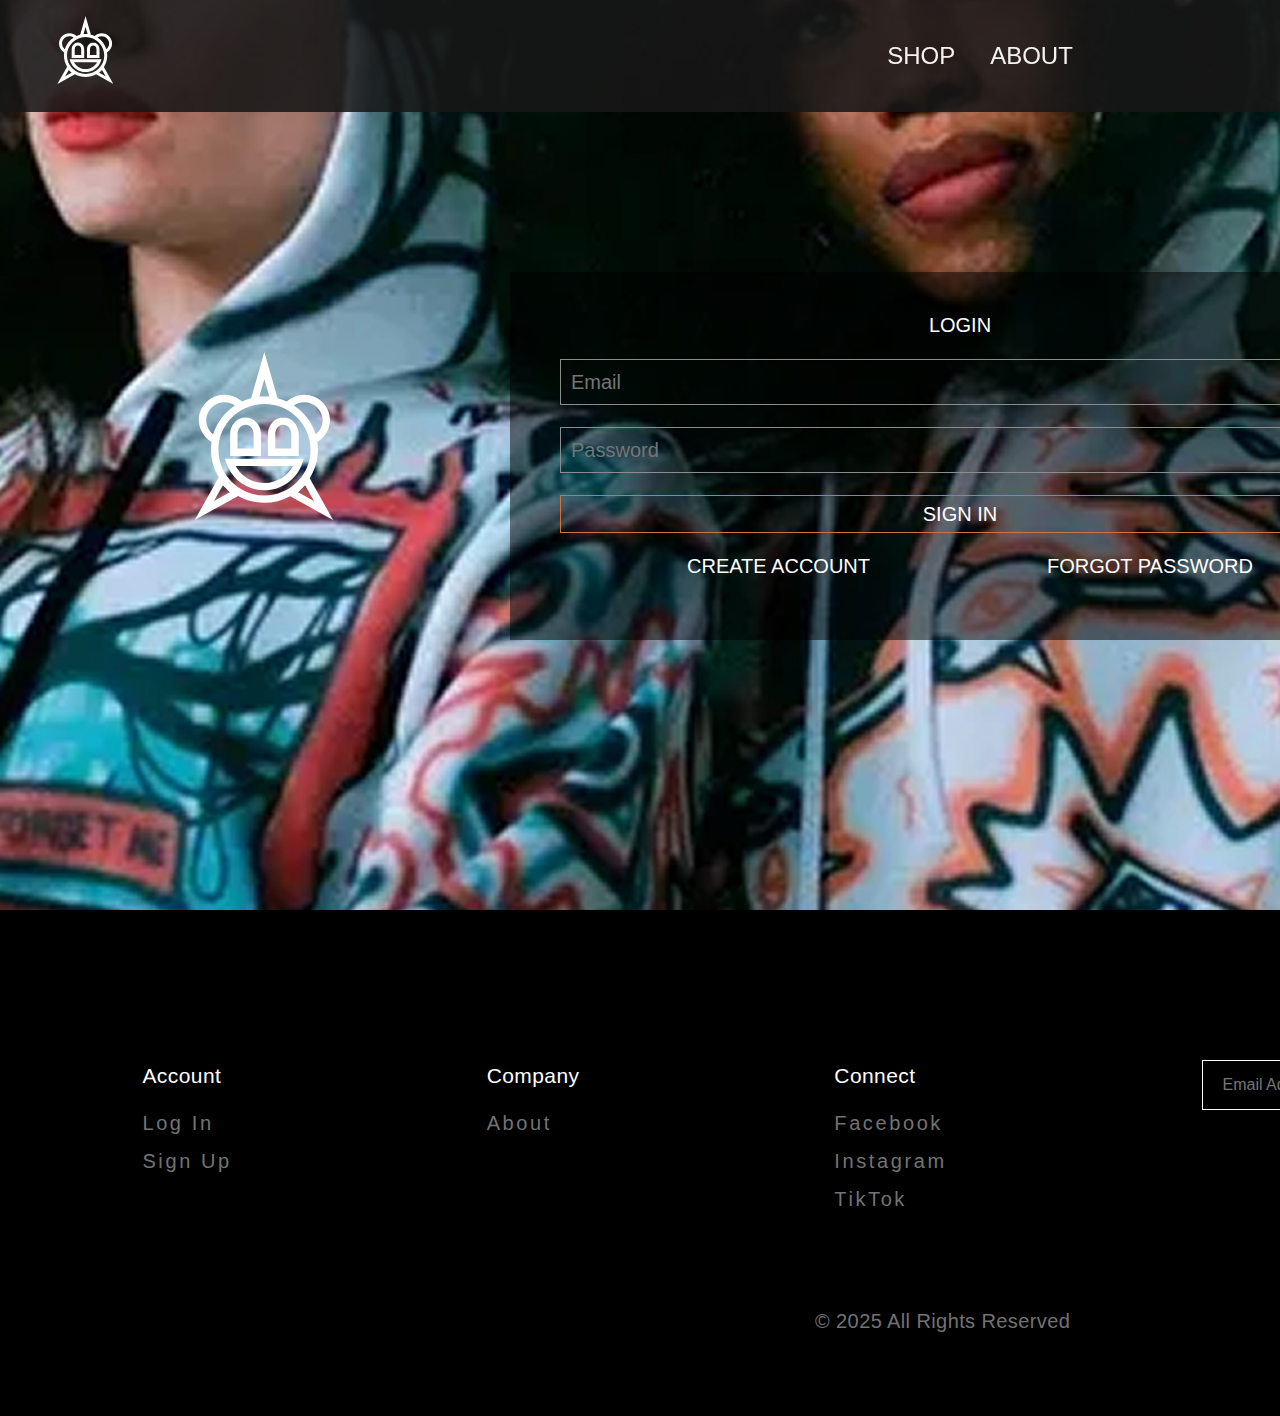
<file: pages/log-in.html>
<!doctype html>
<html lang="en">
  <head>
    <meta charset="UTF-8" />
    <meta name="viewport" content="width=device-width, initial-scale=1.0" />
    <title>Document</title>
    <link
      rel="stylesheet"
      href="https://cdnjs.cloudflare.com/ajax/libs/modern-normalize/3.0.1/modern-normalize.min.css"
      integrity="sha512-q6WgHqiHlKyOqslT/lgBgodhd03Wp4BEqKeW6nNtlOY4quzyG3VoQKFrieaCeSnuVseNKRGpGeDU3qPmabCANg=="
      crossorigin="anonymous"
      referrerpolicy="no-referrer"
    />
    <link rel="stylesheet" href="../assets/css/reset.css" />
    <script
      src="https://cdn.jsdelivr.net/npm/bootstrap@5.0.2/dist/js/bootstrap.bundle.min.js"
      integrity="sha384-MrcW6ZMFYlzcLA8Nl+NtUVF0sA7MsXsP1UyJoMp4YLEuNSfAP+JcXn/tWtIaxVXM"
      crossorigin="anonymous"
    ></script>
    <link rel="stylesheet" href="../assets/css/style.css" />
  </head>
  <body>
    <header class="header">
      <div class="header__container container">
        <a href="/">
          <svg class="header__logo" width="56" height="68">
            <use href="../assets/icon/symbol-defs.svg#icon-logo"></use>
          </svg>
        </a>
        <nav class="nav">
          <ul class="header__nav__menu">
            <li class="header__nav__item">
              <a href="./catalog.html" class="header__nav__link">SHOP</a>
            </li>
            <li class="header__nav__item">
              <a href="./about-us.html" class="header__nav__link">ABOUT</a>
            </li>
          </ul>
        </nav>
        <ul class="header__list">
          <li class="header__item">
            <a id="searchBtn" href="#">
              <svg class="header__svg" width="24" height="24">
                <use href="../assets/icon/symbol-defs.svg#icon-search"></use>
              </svg>
            </a>
            <div id="searchOverlay" class="search__overlay">
              <div class="search__header">
                <div class="search-input-wrapper">
                  <svg class="header__svg" width="24" height="24">
                    <use
                      href="../assets/icon/symbol-defs.svg#icon-search"
                    ></use>
                  </svg>
                  <input
                    id="searchInput"
                    placeholder="Search..."
                    autocomplete="off"
                    type="text"
                  />
                </div>
                <button id="closeSearch" class="search__close">
                  <svg class="header__svg" width="24" height="24">
                    <use href="../assets/icon/symbol-defs.svg#icon-cross"></use>
                  </svg>
                </button>
              </div>
              <ul id="searchResults" class="small-shop-section__list"></ul>
            </div>
          </li>
          <li class="header__item">
            <a href="./account.html">
              <svg class="header__svg" width="24" height="24">
                <use href="../assets/icon/symbol-defs.svg#icon-account"></use>
              </svg>
            </a>
          </li>
          <li class="header__item">
            <a id="cartOpenBtn" href="#">
              <svg class="header__svg" width="24" height="24">
                <use href="../assets/icon/symbol-defs.svg#icon-bag"></use>
              </svg>
            </a>
          </li>
        </ul>
      </div>

      <!-- CART OVERLAY -->
      <div class="cart-overlay" id="cartOverlay">
        <div class="cart">
          <div class="cart-header">
            <h2 class="cart-header__title">Your Cart</h2>
            <svg id="cartCloseBtn" class="header__svg" width="24" height="24">
              <use href="../assets/icon/symbol-defs.svg#icon-cross"></use>
            </svg>
          </div>

          <ul class="cart-items" id="cartItems"></ul>

          <div class="cart-footer">
            <div class="cart-total">
              <span class="subtotal">Subtotal</span>
              <span id="cartTotal">$0</span>
            </div>
            <button class="checkout-btn">CONTINUE TO CHECKOUT</button>
            <p class="cart-add">Psst, get it now before it sells out.</p>
          </div>
        </div>
      </div>
    </header>
    <main>
      <section class="log-in">
        <div class="log-in__container container">
          <ul class="log-in__list">
            <li class="log-in__item">
              <svg class="login__logo" width="140" height="168">
                <use href="../assets/icon/symbol-defs.svg#icon-logo"></use>
              </svg>
            </li>
            <li class="log-in__item">
                <h2 class="login__title">LOGIN</h2>
                <ul class="login__item__list">
                    <li class="login__item2">
                        <input class="login__input" placeholder="Email" type="text">
                    </li>
                    <li class="login__item2">
                        <input class="login__input" placeholder="Password" type="text">
                    </li>
                    <li class="login__item2">
                        <button class="login__button">SIGN IN</button>
                    </li>
                </ul>
                <ul class="login__list">
                    <li class="login__item">
                        <a href="./sign-up.html" class="login__link">CREATE ACCOUNT</a>
                    </li>
                    <li class="login__item">
                        <a href="#" class="login__link">FORGOT PASSWORD</a>
                    </li>
                </ul>
            </li>
            <li class="log-in__item">
              <svg class="login__logo" width="140" height="168">
                <use href="../assets/icon/symbol-defs.svg#icon-logo"></use>
              </svg>
            </li>
          </ul>
        </div>
      </section>
    </main>
    <footer class="footer">
      <div class="footer__container container">
        <ul class="footer__binder-list">
          <li class="footer__binder-item">
            <h3 class="footer__binder-item__title">Account</h3>
            <a href="./log-in.html" class="footer__binder-item__link">Log In</a>
            <a href="./sign-up.html" class="footer__binder-item__link"
              >Sign Up</a
            >
          </li>
          <li class="footer__binder-item">
            <h3 class="footer__binder-item__title">Company</h3>
            <a href="./about-us.html" class="footer__binder-item__link"
              >About</a
            >
          </li>
          <li class="footer__binder-item">
            <h3 class="footer__binder-item__title">Connect</h3>
            <a href="#" class="footer__binder-item__link">Facebook</a>
            <a href="#" class="footer__binder-item__link">Instagram</a>
            <a href="#" class="footer__binder-item__link">TikTok</a>
          </li>
          <li class="footer__binder-item">
            <input
              type="text"
              placeholder="Email Address"
              class="footer__binder-item__input"
            />
            <button class="footer__binder-item__button">
              <svg class="footer__arrow" width="20" height="20">
                <use
                  href="../assets/icon/symbol-defs.svg#icon-arrow-right"
                ></use>
              </svg>
            </button>
          </li>
        </ul>
        <small class="footer__small">© 2025 All Rights Reserved</small>
      </div>
    </footer>
    <template id="productTemplate">
  <li class="small-shop-section__item">
    <div class="shop__overlay">
      <img
        class="small-shop-sectionitemimg"
        src=""
        alt=""
      />
      <div class="shop__overlay1">
        <a href="">
          <button class="shopoverlaybutton">
            VIEW PRODUCT
          </button>
        </a>
      </div>
    </div>
    <h3 class="small-shop-sectionitemtitle"></h3>
  </li>
</template>
    <script src="../assets/js/main.js" type="module"></script>
    <script src="../assets/js/modal.js" type="module"></script>
  </body>
</html>
</file>
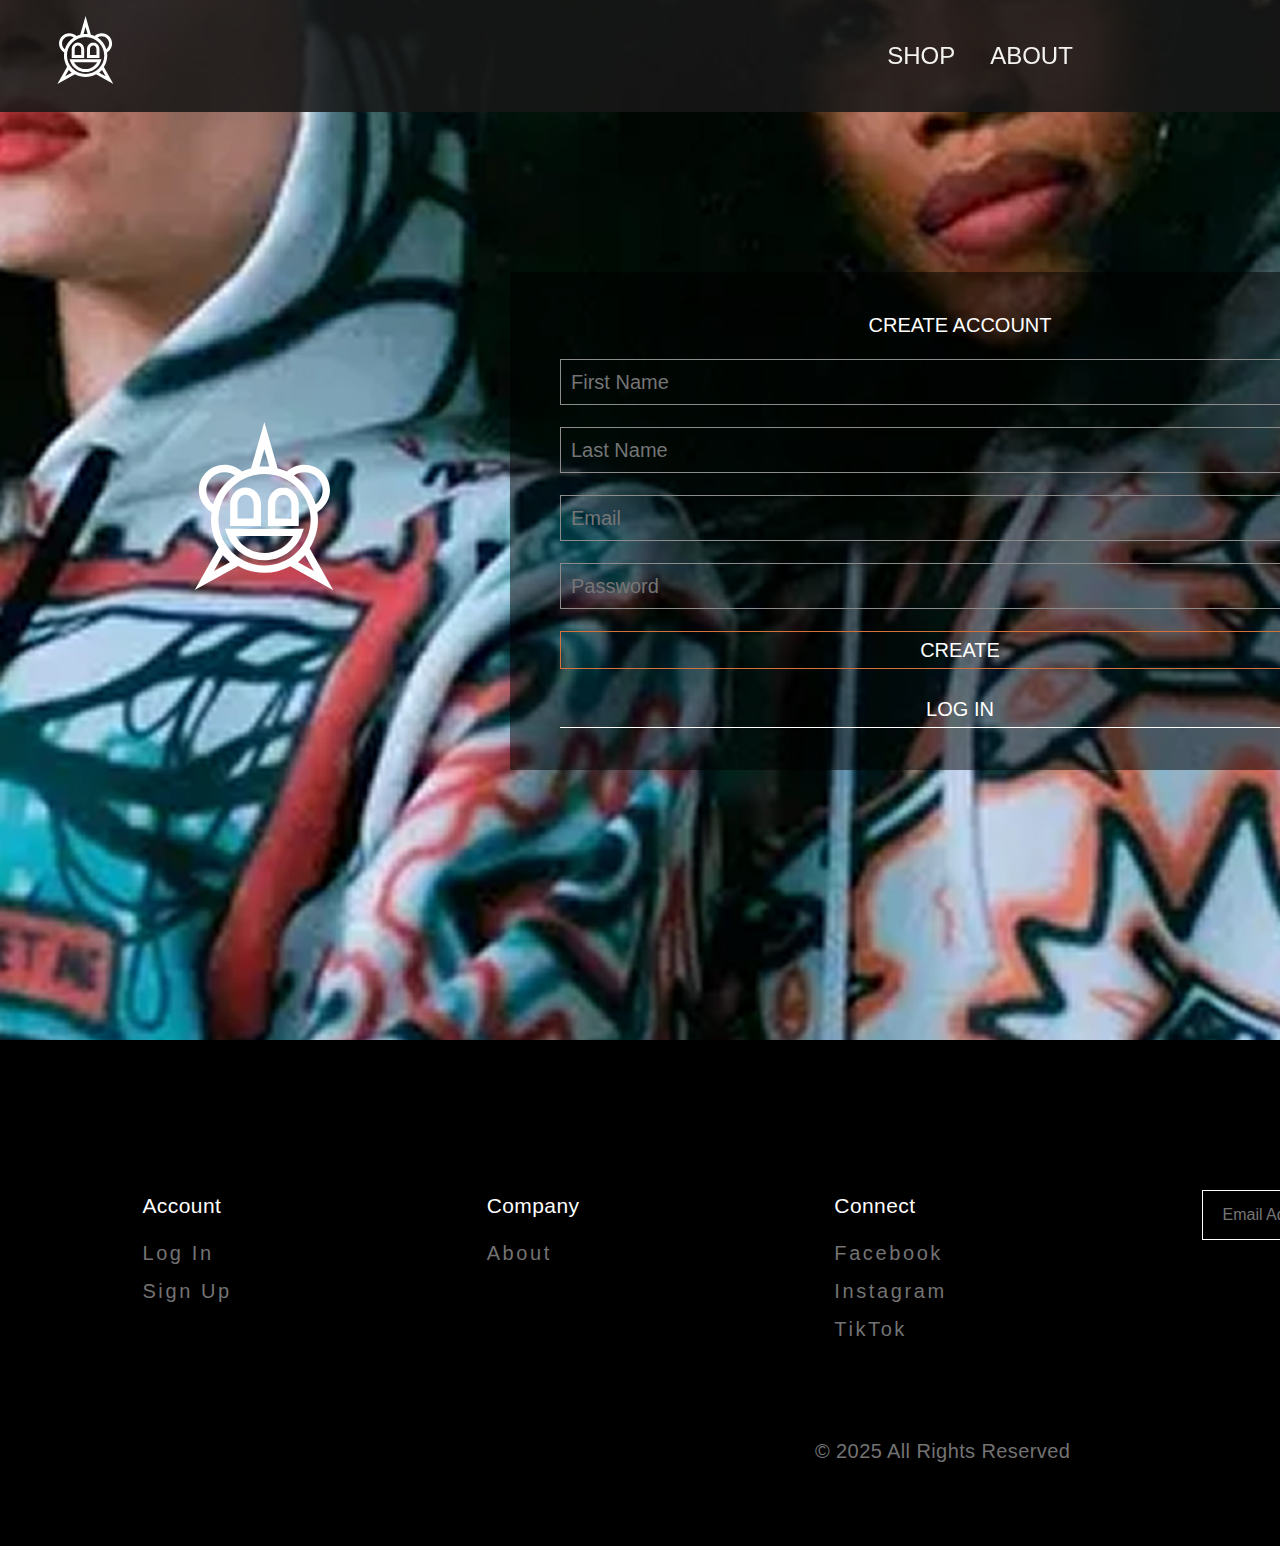
<file: pages/sign-up.html>
<!doctype html>
<html lang="en">
  <head>
    <meta charset="UTF-8" />
    <meta name="viewport" content="width=device-width, initial-scale=1.0" />
    <title>Document</title>
    <link
      rel="stylesheet"
      href="https://cdnjs.cloudflare.com/ajax/libs/modern-normalize/3.0.1/modern-normalize.min.css"
      integrity="sha512-q6WgHqiHlKyOqslT/lgBgodhd03Wp4BEqKeW6nNtlOY4quzyG3VoQKFrieaCeSnuVseNKRGpGeDU3qPmabCANg=="
      crossorigin="anonymous"
      referrerpolicy="no-referrer"
    />
    <link rel="stylesheet" href="../assets/css/reset.css" />
    <script
      src="https://cdn.jsdelivr.net/npm/bootstrap@5.0.2/dist/js/bootstrap.bundle.min.js"
      integrity="sha384-MrcW6ZMFYlzcLA8Nl+NtUVF0sA7MsXsP1UyJoMp4YLEuNSfAP+JcXn/tWtIaxVXM"
      crossorigin="anonymous"
    ></script>
    <link rel="stylesheet" href="../assets/css/style.css" />
  </head>
  <body>
    <header class="header">
      <div class="header__container container">
        <a href="/">
          <svg class="header__logo" width="56" height="68">
            <use href="../assets/icon/symbol-defs.svg#icon-logo"></use>
          </svg>
        </a>
        <nav class="nav">
          <ul class="header__nav__menu">
            <li class="header__nav__item">
              <a href="./catalog.html" class="header__nav__link">SHOP</a>
            </li>
            <li class="header__nav__item">
              <a href="./about-us.html" class="header__nav__link">ABOUT</a>
            </li>
          </ul>
        </nav>
        <ul class="header__list">
          <li class="header__item">
            <a id="searchBtn" href="#">
              <svg class="header__svg" width="24" height="24">
                <use href="../assets/icon/symbol-defs.svg#icon-search"></use>
              </svg>
            </a>
            <div id="searchOverlay" class="search__overlay">
              <div class="search__header">
                <div class="search-input-wrapper">
                  <svg class="header__svg" width="24" height="24">
                    <use
                      href="../assets/icon/symbol-defs.svg#icon-search"
                    ></use>
                  </svg>
                  <input
                    id="searchInput"
                    placeholder="Search..."
                    autocomplete="off"
                    type="text"
                  />
                </div>
                <button id="closeSearch" class="search__close">
                  <svg class="header__svg" width="24" height="24">
                    <use href="../assets/icon/symbol-defs.svg#icon-cross"></use>
                  </svg>
                </button>
              </div>
              <ul id="searchResults" class="small-shop-section__list"></ul>
            </div>
          </li>
          <li class="header__item">
            <a href="./account.html">
              <svg class="header__svg" width="24" height="24">
                <use href="../assets/icon/symbol-defs.svg#icon-account"></use>
              </svg>
            </a>
          </li>
          <li class="header__item">
            <a id="cartOpenBtn" href="#">
              <svg class="header__svg" width="24" height="24">
                <use href="../assets/icon/symbol-defs.svg#icon-bag"></use>
              </svg>
            </a>
          </li>
        </ul>
      </div>

      <!-- CART OVERLAY -->
      <div class="cart-overlay" id="cartOverlay">
        <div class="cart">
          <div class="cart-header">
            <h2 class="cart-header__title">Your Cart</h2>
            <svg id="cartCloseBtn" class="header__svg" width="24" height="24">
              <use href="../assets/icon/symbol-defs.svg#icon-cross"></use>
            </svg>
          </div>

          <ul class="cart-items" id="cartItems"></ul>

          <div class="cart-footer">
            <div class="cart-total">
              <span class="subtotal">Subtotal</span>
              <span id="cartTotal">$0</span>
            </div>
            <button class="checkout-btn">CONTINUE TO CHECKOUT</button>
            <p class="cart-add">Psst, get it now before it sells out.</p>
          </div>
        </div>
      </div>
    </header>
    <main>
      <section class="log-in">
        <div class="log-in__container container">
          <ul class="log-in__list">
            <li class="log-in__item">
              <svg class="login__logo2" width="140" height="168">
                <use href="../assets/icon/symbol-defs.svg#icon-logo"></use>
              </svg>
            </li>
            <li class="log-in__item">
              <h2 class="login__title">CREATE ACCOUNT</h2>
              <ul class="login__item__list">
                <li class="login__item2">
                  <input
                    class="login__input"
                    placeholder="First Name"
                    type="text"
                  />
                </li>
                <li class="login__item2">
                  <input
                    class="login__input"
                    placeholder="Last Name"
                    type="text"
                  />
                </li>
                <li class="login__item2">
                  <input class="login__input" placeholder="Email" type="text" />
                </li>
                <li class="login__item2">
                  <input
                    class="login__input"
                    placeholder="Password"
                    type="text"
                  />
                </li>
                <li class="login__item2">
                  <a href="#"><button class="login__button">CREATE</button></a>
                </li>
                <li class="login__item2">
                  <a href="./log-in.html"><button class="login__button2">LOG IN</button></a>
                </li>
              </ul>
            </li>
            <li class="log-in__item">
              <svg class="login__logo2" width="140" height="168">
                <use href="../assets/icon/symbol-defs.svg#icon-logo"></use>
              </svg>
            </li>
          </ul>
        </div>
      </section>
    </main>
    <footer class="footer">
      <div class="footer__container container">
        <ul class="footer__binder-list">
          <li class="footer__binder-item">
            <h3 class="footer__binder-item__title">Account</h3>
            <a href="./log-in.html" class="footer__binder-item__link">Log In</a>
            <a href="./sign-up.html" class="footer__binder-item__link"
              >Sign Up</a
            >
          </li>
          <li class="footer__binder-item">
            <h3 class="footer__binder-item__title">Company</h3>
            <a href="./about-us.html" class="footer__binder-item__link"
              >About</a
            >
          </li>
          <li class="footer__binder-item">
            <h3 class="footer__binder-item__title">Connect</h3>
            <a href="#" class="footer__binder-item__link">Facebook</a>
            <a href="#" class="footer__binder-item__link">Instagram</a>
            <a href="#" class="footer__binder-item__link">TikTok</a>
          </li>
          <li class="footer__binder-item">
            <input
              type="text"
              placeholder="Email Address"
              class="footer__binder-item__input"
            />
            <button class="footer__binder-item__button">
              <svg class="footer__arrow" width="20" height="20">
                <use
                  href="../assets/icon/symbol-defs.svg#icon-arrow-right"
                ></use>
              </svg>
            </button>
          </li>
        </ul>
        <small class="footer__small">© 2025 All Rights Reserved</small>
      </div>
    </footer>
    <template id="productTemplate">
  <li class="small-shop-section__item">
    <div class="shop__overlay">
      <img
        class="small-shop-sectionitemimg"
        src=""
        alt=""
      />
      <div class="shop__overlay1">
        <a href="">
          <button class="shopoverlaybutton">
            VIEW PRODUCT
          </button>
        </a>
      </div>
    </div>
    <h3 class="small-shop-sectionitemtitle"></h3>
  </li>
</template>
    <script src="../assets/js/main.js" type="module"></script>
    <script src="../assets/js/modal.js" type="module"></script>
  </body>
</html>
</file>
<file: assets/css/style.css>
:root {
  --font-family: "Mukta Mahee", sans-serif;
  --second-family: "Maison Neue", sans-serif;
  --main-title-color: #ffffff;
  --main-bg-color: #000000;
  --hover-color: #ef5143;
}
body {
  font-family: var(--font-family);
  scroll-behavior: smooth;
  background-color: #000000;
}
a {
  color: white;
  transition-property: color;
  transition-duration: 250ms;
  transition-timing-function: cubic-bezier(0.4, 0, 0.2, 1);
}
a:hover {
  color: var(--hover-color);
}
button {
  transition-property: background-color, color;
  transition-duration: 250ms;
  transition-timing-function: cubic-bezier(0.4, 0, 0.2, 1);
}
button:hover {
  color: var(--main-bg-color);
  background-color: var(--main-title-color);
}
.container {
  width: 100%;
  margin-left: auto;
  margin-right: auto;
  padding-left: 15px;
  padding-right: 15px;
  width: 384px;
}
.header {
  position: fixed;
  top: 0;
  left: 0;
  right: 0;
  z-index: 100;
  background-color: transparent;
  padding: 10px 20px;
}
.header__container {
  display: flex;
  justify-content: space-between;
}
.header__logo {
  width: 34px;
  height: 41px;
}
.nav {
  display: none;
}
.header__list {
  width: 100px;
  margin-top: 12px;
  display: flex;
  column-gap: 24px;
}
.header__svg {
  width: 16px;
}
.search__overlay {
  position: fixed;
  top: 0;
  left: 0;
  width: 100%;
  height: 100%;
  background: rgba(10, 10, 10, 0.95);
  z-index: 1000;
  padding: 40px;
  display: none;
}

.search__header {
  display: flex;
  gap: 20px;
  align-items: center;
}
.search-input-wrapper {
  display: flex;
  position: relative;
  flex: 1;
}
.search-input-icon {
  position: absolute;
  left: 0;
  top: 50%;
  transform: translateY(-50%);
  color: white;
  pointer-events: none;
}
.search__header input {
  width: 100%;
  padding: 10px 10px 10px 30px;
  font-size: 20px;
  background: transparent;
  border: none;
  border-bottom: 1px solid #555;
  color: #fff;
  outline: none;
}

.search__header button {
  background: none;
  border: none;
  font-size: 22px;
  fill: #fff;
  cursor: pointer;
}

#searchResults {
  margin-top: 30px;
  display: grid;
  grid-template-columns: repeat(auto-fill, minmax(180px, 1fr));
  gap: 20px;
}

.search-item {
  color: #fff;
}

.search-item img {
  width: 100%;
  display: block;
}

.cart-overlay {
  position: fixed;
  background: black;
  opacity: 0;
  pointer-events: none;
  top: 0;
  right: 0;
  width: 600px;
  max-width: 100%;
  height: 100vh;
  transition: opacity 0.3s;
  z-index: 1000;
}

.cart-overlay.active {
  opacity: 1;
  pointer-events: all;
}

.cart-panel {
  position: absolute;
  right: 0;
  top: 0;
  max-width: 600px;
  min-width: 590px;
  height: 100%;
  background: black;
  color: black;
  display: flex;
  flex-direction: column;
}

.cart-header {
  position: sticky;
  top: 0;
  background: black;
  padding: 20px;
  padding-bottom: 60px;
  display: flex;
  justify-content: space-between;
  align-items: center;
  z-index: 2;
  border-bottom: 1px solid white;
}
.cart-header__title {
  font-family: var(--font-family);
  font-weight: 400;
  font-size: 24px;
  position: relative;
  top: 60px;
  line-height: 1.9;
  color: white;
}
.cart-close-btn {
  background: none;
  border: none;
  cursor: pointer;
}

.cart-items {
  flex: 1;
  overflow-y: auto;
  margin-top: 40px;
  padding: 20px;
  list-style: none;
}

.cart-footer {
  position: fixed;
  bottom: 50px;
  width: 600px;
  background: black;
  padding: 20px;
  box-shadow: 0 -4px 6px -2px white;
}
.cart-total .subtotal,
#cartTotal {
  color: rgb(119, 119, 119);
}
.cart-qty button,
.cart-qty span {
  color: #fff;
  background: transparent;
  border: none;
  font-size: 16px;
  cursor: pointer;
}
.cart-total {
  display: flex;
  justify-content: space-between;
  margin-bottom: 12px;
  color: white;
}
.header__total {
  color: white;
}

.checkout-btn {
  width: 100%;
  padding: 14px;
  margin-top: 20px;
  border: 1px solid rgb(254, 91, 3);
  background: black;
  color: white;
  border: none;
  cursor: pointer;
}
.cart-add {
  font-family: var(--font-family);
  font-weight: 400;
  font-size: 16px;
  width: 100%;
  line-height: 1.37;
  margin-top: 43px;
  letter-spacing: 0.02em;
  text-align: center;
  color: white;
}
.cart-item {
  display: flex;
  gap: 14px;
  margin-bottom: 20px;
}

.cart-item img {
  width: 144px;
  height: auto;
}

.cart-item-info {
  flex: 1;
}

.cart-item-title {
  font-family: var(--font-family);
  font-weight: 400;
  font-size: 20px;
  line-height: 1.13;
  letter-spacing: 0.09em;
  color: white;
  margin-bottom: 15px;
}
.cart-item-meta-wrapper {
  display: flex;
}
.cart-remove-btn {
  background-color: transparent;
  border: none;
  width: 40px;
  display: flex;
  justify-content: center;
  margin-left: 170px;
}
.cart-remove-btn svg {
  stroke: white;
  pointer-events: none;
  stroke-width: 1.5;
  fill: none;
}
.cart-item-meta {
  font-family: var(--font-family);
  font-weight: 400;
  font-size: 16px;
  line-height: 1.35;
  margin-bottom: 11px;
  letter-spacing: 0.02em;
  color: #737373;
}

.cart-item-price {
  font-family: var(--font-family);
  font-weight: 400;
  font-size: 16px;
  line-height: 1.33;
  letter-spacing: 0.02em;
  color: white;
}
.cart-item-discount {
  font-family: var(--font-family);
  font-weight: 400;
  font-size: 16px;
  line-height: 1.33;
  letter-spacing: 0.02em;
  color: #d0021b;
}
.cart-qty {
  position: relative;
  bottom: 40px;
  left: 250px;
  border: 1px solid #3c3c3c;
  width: 107px;
  height: 40px;
  display: flex;
  align-items: center;
  justify-content: center;
  gap: 8px;
}
.produkt-numb {
  display: block;
  background-color: transparent;
  border: none;
}
.header__close__svg {
  fill: white;
}
.cart-controls button {
  width: 24px;
  height: 24px;
}

/* home */
.welcome-section {
  background-image: url(../img/main-bg-1x.jpg);
  background-repeat: no-repeat;
  background-size: cover;
  background-position: center;
}
.welcome-section__list {
  display: flex;
  justify-content: space-between;
  padding-top: 380px;
  padding-bottom: 380px;
}
.welcome-section__item__logo {
  width: 60px;
}

.welcome-section__title {
  font-family: var(--font-family);
  font-weight: 700;
  font-size: 48px;
  padding-top: 30px;
  line-height: 1.28;
  letter-spacing: 0.02em;
  text-align: center;
  color: #fff;
}
.welcome-section__shop-button {
  font-family: var(--font-family);
  font-weight: 300;
  font-size: 16px;
  padding: 4.5px 47px;
  margin-left: 10px;
  line-height: 1.17;
  letter-spacing: 0.1em;
  text-align: center;
  color: #0a0a0a;
}
.small-shop-section {
  background-color: #171717df;
}
.small-shop-section__title {
  font-family: var(--font-family);
  font-weight: 400;
  font-size: 16px;
  padding: 10px;
  text-transform: uppercase;
  margin: 8 auto;
  line-height: 2.85;
  text-align: center;
  color: #fff;
}

.shop__overlay {
  position: relative;
  overflow: hidden;
}
.shop__overlay1 {
  position: absolute;
  top: 0;
  left: 0;
  width: 100%;
  height: 100%;
  background-color: #000000a9;
  display: flex;
  justify-content: center;
  align-items: center;
  transform: translateY(101%);
  transition: transform 250ms;
}
.shop__overlay__button {
  font-family: var(--font-family);
  font-weight: 400;
  font-size: 24px;
  padding: 13px 44px;
  line-height: 0.78;
  letter-spacing: 0.06em;
  text-align: center;
  color: #000;
}
.shop__overlay:hover .shop__overlay1,
.shop__overlay:focus .shop__overlay1 {
  transform: translateY(0);
}
.small-shop-section__item__title {
  font-family: var(--font-family);
  text-transform: uppercase;
  font-weight: 400;
  font-size: 12px;
  margin: 10px 20px;
  line-height: 2.2;
  letter-spacing: 0.15em;
  color: #fff;
}
.small-shop-section__list {
  padding-bottom: 40px;
}
.small-shop-section__shop-button {
  display: none;
}
.harakiri-hover-section {
  display: none;
}
.slider-section {
  display: none;
}
.our-pluses {
  display: none;
}
.shop {
  background-color: #232323;
}
.log-in {
  background-image: url(../img/main-bg-1x.jpg);
  background-repeat: no-repeat;
  background-size: cover;
  background-position: center;
}
.log-in__list {
  padding-top: 272px;
  padding-bottom: 270px;
  display: flex;
  justify-content: space-evenly;
}
.log-in__item:nth-child(2) {
  background: rgba(0, 0, 0, 0.51);
  width: 900px;
}
.login__logo,
.login__logo2 {
  display: none;
}
.login__title {
  font-family: var(--font-family);
  font-weight: 500;
  font-size: 20px;
  display: flex;
  justify-content: center;
  margin-top: 42px;
  margin-bottom: 22px;
  color: #fff;
}
.login__item__list {
  display: flex;
  flex-direction: column;
  width: 350px;
  row-gap: 22px;
}
.login__item2 {
  display: flex;
  justify-content: center;
}
.login__input {
  width: 800px;
  height: 46px;
  font-family: var(--font-family);
  font-weight: 300;
  font-size: 20px;
  padding: 6.5px 10px;
  border: 1px solid #8c8c8c;
  color: #8c8c8c;
  background-color: transparent;
}
.login__button {
  font-family: var(--font-family);
  font-weight: 500;
  font-size: 20px;
  width: 350px;
  padding: 6.5px;
  color: #fff;
  background-color: transparent;
  border: 1px solid rgb(213, 114, 60);
}
.login__button2 {
  font-family: var(--font-family);
  font-weight: 500;
  font-size: 20px;
  width: 350px;
  padding: 6.5px;
  margin-bottom: 42px;
  color: #fff;
  background-color: transparent;
  border: none;
  border-bottom: 1px solid white;
}
.login__list {
  margin-bottom: 42px;
  margin-top: 22px;
}
.login__link {
  display: block;
  font-family: var(--font-family);
  font-weight: 500;
  padding-bottom: 20px;
  padding-left: 20px;
  font-size: 20px;
  color: #fff;
}
.acc__list {
  display: flex;
  justify-content: space-between;
  margin-top: 150px;
  border-bottom: 2px solid #8c8c8c;
  padding-bottom: 30px;
}
.acc__title,
.acc__logout {
  font-family: var(--font-family);
  font-weight: 300;
  font-size: 24px;
  text-transform: uppercase;
  color: #f4f3f1;
}
.acc__info-list {
  margin-top: 100px;
  margin-bottom: 300px;
}
.acc__history-title,
.acc__details-title {
  font-family: var(--font-family);
  font-weight: 300;
  font-size: 24px;
  margin-bottom: 10px;
  text-transform: uppercase;
  color: #fff;
}
.acc__history-text {
  display: block;
  padding-bottom: 30px;
}
.acc__history-text,
.acc__details-text {
  font-family: var(--font-family);
  font-weight: 300;
  font-size: 20px;
  line-height: 1.7;
  text-transform: capitalize;
  color: #fff;
  margin-bottom: 10px;
}
.acc__details-button {
  font-family: var(--font-family);
  font-weight: 300;
  font-size: 20px;
  padding: 6.5px 58px;
  color: #fff;
  background-color: transparent;
  border: 1px solid white;
}
.about-us {
  background-color: #232323;
}
.about__title {
  font-family: var(--font-family);
  font-weight: 400;
  font-size: 35px;
  padding-top: 100px;
  margin-bottom: 60px;
  line-height: 1.3;
  text-align: center;
  color: #fff;
}
.about__bg {
  width: 350px;
  height: 300px;
  background-image: url(../img/main-bg-1x.jpg);
  background-repeat: no-repeat;
  background-size: cover;
  background-position: center;
  margin-bottom: 60px;
}
.about__subtitle {
  display: none;
  font-family: var(--font-family);
  position: relative;
  top: 300px;
  font-weight: 400;
  margin-left: auto;
  margin-right: auto;
  width: 560px;
  font-size: 40px;
  line-height: 1.14;
  padding: 12px 76px;
  background-color: #000000;
  text-align: center;
  color: #fff;
}
.about__text1 {
  font-family: var(--font-family);
  font-weight: 400;
  font-size: 24px;
  line-height: 1.9;
  margin-left: auto;
  margin-right: auto;
  width: 300px;
  text-align: center;
  color: #fff;
  margin-bottom: 100px;
}
.about__list {
  display: flex;
  flex-wrap: wrap;
  padding-bottom: 150px;
}
.about__img {
  width: 350px;
  height: 250px;
}
.about__text {
  font-family: var(--font-family);
  font-weight: 400;
  font-size: 12px;
  width: 310px;
  line-height: 1.9;
  padding: 30px;
  color: #fff;
}
.item {
  background-color: #171717df;
}
.item__binder {
  padding-top: 100px;
  padding-bottom: 100px;
  column-gap: 42px;
}
.item__fotos {
  display: flex;
  flex-wrap: wrap;
  row-gap: 12px;
  column-gap: 12px;
  width: 350px;
  padding-bottom: 30px;
}
.item-section__img {
  width: 168px;
}
.item__description-list {
  display: flex;
  justify-content: space-between;
  padding-bottom: 20px;
  margin-bottom: 20px;
  border-bottom: 1px solid white;
}
.item__description__title {
  font-family: var(--font-family);
  font-weight: 400;
  font-size: 24px;
  line-height: 1.39;
  color: #fff;
}
.item__description__price {
  font-family: var(--font-family);
  font-weight: 400;
  font-size: 24px;
  line-height: 1.39;
  color: #fff;
}
.price-line {
  width: 60px;
  height: 2px;
  background-color: white;
  position: relative;
  left: 235px;
  bottom: 58px;
}
.item__description__color {
  font-family: var(--font-family);
  font-weight: 500;
  font-size: 15px;
  margin-bottom: 10px;
  line-height: 1.07;
  letter-spacing: 0.01em;
  color: #fff;
}
.item__color-list {
  display: flex;
  column-gap: 10px;
  margin-bottom: 40px;
}
.item__color1 {
  width: 30px;
  height: 30px;
  border-radius: 50%;
  background-color: rgb(87, 3, 255);
  border: 2px solid white;
}
.item__color2 {
  width: 30px;
  height: 30px;
  border-radius: 50%;
  background-color: rgb(255, 255, 255);
  border: 2px solid black;
}
.item__description__size {
  font-family: var(--font-family);
  font-weight: 500;
  font-size: 16px;
  line-height: 1;
  margin-bottom: 10px;
  letter-spacing: 0.01em;
  color: #fff;
}
.item__size-list {
  display: flex;
  column-gap: 12px;
  margin-bottom: 40px;
}
.item__size {
  width: 45px;
  height: 40px;
  font-family: var(--font-family);
  font-weight: 400;
  font-size: 12px;
  line-height: 1.33;
  letter-spacing: 0.02em;
  text-align: center;
  color: #503f6b;
}
.item__description__buy {
  width: 350px;
  height: 46px;
  font-family: var(--font-family);
  font-weight: 400;
  font-size: 20px;
  line-height: 0.93;
  margin-bottom: 20px;
  letter-spacing: 0.08em;
  text-align: center;
  color: #000;
}
.item__first-description-text {
  font-family: var(--font-family);
  font-weight: 400;
  font-size: 16px;
  padding-top: 40px;
  line-height: 1.5;
  letter-spacing: 0.01em;
  color: #fff;
  border-top: 1px solid white;
}
.item__main-description-text {
  font-family: var(--font-family);
  font-weight: 400;
  font-size: 16px;
  line-height: 1.5;
  margin-top: 16px;
  margin-bottom: 32px;
  letter-spacing: 0.09em;
  color: #fff;
}
.size__desc-list {
  display: flex;
  padding-bottom: 20px;
  border-bottom: 1px solid white;
}
.item__desc__model {
  font-family: var(--font-family);
  font-weight: 400;
  font-size: 16px;
  width: 106px;
  line-height: 1.5;
  letter-spacing: 0.01em;
  color: #fff;
}
.item__desc__text {
  font-family: var(--font-family);
  font-weight: 300;
  font-size: 14px;
  line-height: 1.2;
  letter-spacing: 0.1em;
  color: #fff;
}
.footer {
  height: 270px;
}
.footer__binder-list {
  display: flex;
  justify-content: space-around;
  position: relative;
  height: 230px;
  padding-top: 30px;
}
.footer__binder-item:nth-child(-n + 3) {
  display: flex;
  flex-direction: column;
}
.footer__binder-item:nth-child(4) {
  display: flex;
  position: absolute;
  top: 170px;
  height: 39px;
  border: 1px solid white;
}
.footer__binder-item__title {
  font-family: var(--font-family);
  font-weight: 400;
  font-size: 12px;
  margin-bottom: 5px;
  line-height: 2.28;
  letter-spacing: 0.02em;
  color: #fff;
}
.footer__binder-item__link {
  font-family: var(--font-family);
  font-weight: 400;
  font-size: 12px;
  line-height: 1.6;
  margin-bottom: 5px;
  letter-spacing: 0.13em;
  color: #737373;
}
.footer__binder-item__input {
  padding: 9px 17px;
  width: 284px;
  height: 37px;
  border: none;
  background-color: transparent;
  color: var(--main-title-color);
}
.footer__binder-item__button {
  background-color: #606060;
}
.footer__binder-item__button:hover {
  background-color: #606060;
}
.footer__arrow {
  fill: white;
}
.footer__small {
  font-family: var(--font-family);
  font-weight: 400;
  font-size: 12px;
  margin-left: 100px;
  line-height: 1.52;
  letter-spacing: 0.02em;
  color: #737373;
}

@media screen and (min-width: 768px) {
  .container {
    width: 1920px;
  }
  .header {
    padding: 16px 42px;
    background-color: #171717df;
    justify-content: space-between;
  }
  .header__logo {
    width: 56px;
    height: 68px;
  }
  .nav {
    display: block;
  }
  .header__nav__menu {
    display: flex;
    column-gap: 35px;
    margin: 26px;
  }
  .header__nav__link {
    font-family: var(--font-family);
    font-weight: 300;
    font-size: 24px;
    text-transform: uppercase;
    color: #f4f3f1;
  }
  .header__close__svg {
    fill: #000;
  }
  .header__list {
    column-gap: 36px;
    padding-top: 11px;
  }
  .header__svg {
    width: 24px;
  }
  .cart-overlay {
    background: white;
  }
  .cart-panel {
    background: white;
    color: #fff;
  }
  .cart-header {
    background: white;
  }
  .cart-header__title {
    color: #000;
  }
  .cart-footer {
    background: white;
    box-shadow: 0 -4px 6px -2px black;
  }
  .checkout-btn {
    border: none;
  }
  .cart-add {
    color: #000;
  }
  .cart-item-title {
    color: #000;
  }
  .cart-remove-btn svg {
    stroke: #000;
  }
  .cart-item-price {
    color: #262626;
  }
  .cart-qty {
    border: 1px solid white;
  }
  .produkt-numb {
    color: white;
  }
  .produkt-number {
    color: white;
  }
  .welcome-section__list {
    justify-content: center;
    column-gap: 44px;
    padding: 520px 0 560px;
  }
  .welcome-section__item__logo {
    width: 140px;
  }
  .welcome-section__title {
    font-size: 72px;
    line-height: 0.85;
    letter-spacing: 0.2em;
    padding-top: 0;
    margin-bottom: 55px;
  }
  .welcome-section__shop-button {
    font-size: 23px;
    padding: 8px 135px;
    margin-left: 0;
  }
  .small-shop-section__title {
    font-size: 32px;
    line-height: 1.28;
    padding-top: 100px;
    padding-bottom: 52px;
  }
  .small-shop-section__list1 {
    display: flex;
    flex-wrap: wrap;
    column-gap: 36px;
    row-gap: 36px;
    margin-left: 36px;
  }
  .small-shop-section__item__title {
    font-size: 20px;
    padding: 16px;
    margin-left: 0;
  }
  .small-shop-section__shop-button {
    display: block;
    font-family: var(--font-family);
    font-weight: 300;
    font-size: 21px;
    padding: 4.5px 47px;
    padding: 8px 100px;
    margin-left: 10px;
    line-height: 0.85;
    letter-spacing: 0.1em;
    text-align: center;
    color: #0a0a0a;
  }
  .small-shop-section__link {
    display: block;
    margin-left: 770px;
    padding-bottom: 50px;
  }
  .harakiri-hover-section {
    display: block;
    background-color: #232323;
  }

  .harakiri-hover-section__container {
    display: flex;
    flex-direction: column;
    align-items: center;
    gap: 10px;
    padding: 50px;
  }

  .harakiri-hover__row {
    white-space: nowrap;
    display: flex;
    column-gap: 40px;
  }
  .highlight {
    transition: color 0.2s ease;
    cursor: pointer;
    font-family: var(--font-family);
    font-weight: 700;
    font-size: 128px;
    line-height: 1.72;
    letter-spacing: 0.01em;
    text-transform: uppercase;
    color: #606060;
  }
  .highlight:hover {
    color: #ff4500;
  }
  .our-pluses {
    display: block;
    background-color: #232323;
  }
  .our-pluses__list {
    display: flex;
    justify-content: space-between;
    padding-top: 60px;
    padding-bottom: 100px;
  }
  .our-pluses__item {
    width: 450px;
  }
  .our-pluses__svg {
    display: block;
    margin: 0 auto;
    margin-bottom: 36px;
  }
  .our-pluses__item__title {
    font-family: var(--font-family);
    font-weight: 400;
    font-size: 36px;
    text-align: center;
    color: #fff;
    margin-bottom: 36px;
  }
  .our-pluses__item__text {
    font-family: var(--font-family);
    font-weight: 400;
    font-size: 24px;
    text-align: center;
    color: #fff;
  }
  .acc__info-list {
    display: flex;
    justify-content: space-between;
  }
  .shop__title {
    padding-top: 200px;
  }
  .login__logo {
    display: block;
    margin-top: 80px;
  }
  .login__logo2 {
    display: block;
    margin-top: 150px;
  }
  .login__item__list {
    width: 900px;
  }
  .login__list {
    display: flex;
    justify-content: space-evenly;
  }
  .login__button,
  .login__button2 {
    width: 800px;
  }
  .about__title {
    padding-top: 200px;
  }
  .about__bg {
    width: 1836px;
    height: 714px;
    margin-bottom: 100px;
  }
  .about__list {
    display: flex;
    flex-wrap: wrap;
  }
  .about__text {
    width: 917px;
    font-size: 24px;
    padding: 210px 70px;
  }
  .about__subtitle {
    display: block;
  }
  .about__text1 {
    width: 1440px;
  }
  .about__img {
    width: 917px;
    height: 649px;
  }
  .item-section__img {
    width: 580px;
  }
  .item__binder {
    padding-top: 200px;
    display: flex;
  }
  .footer__binder-list {
    height: 100%;
    padding-top: 150px;
  }
  .item__fotos {
    width: 1270px;
    row-gap: 36px;
    column-gap: 36px;
  }
  .item__description__buy {
    width: 582px;
  }
  .price-line {
    left: 465px;
  }
  .footer__binder-item:nth-child(4) {
    position: static;
    border: none;
  }
  .footer__binder-item__title {
    font-size: 21px;
    line-height: 1.5;
    margin-bottom: 20px;
  }
  .footer__binder-item__link {
    font-size: 20px;
    line-height: 1.15;
    margin-bottom: 15px;
  }
  .footer__binder-item__input {
    border: 1.37px solid #dddbdc;
    padding: 24px 20px;
    width: 532px;
    height: 46px;
    border: 1px solid white;
  }
  .footer__binder-item__button {
    position: relative;
    top: 3px;
    right: 3px;
    width: 44px;
    height: 44px;
    background-color: #606060;
  }
  .footer__arrow {
    fill: white;
  }
  .footer__small {
    display: block;
    font-size: 20px;
    padding-top: 80px;
    padding-left: 700px;
    padding: 80px 700px;
  }
}
</file>
